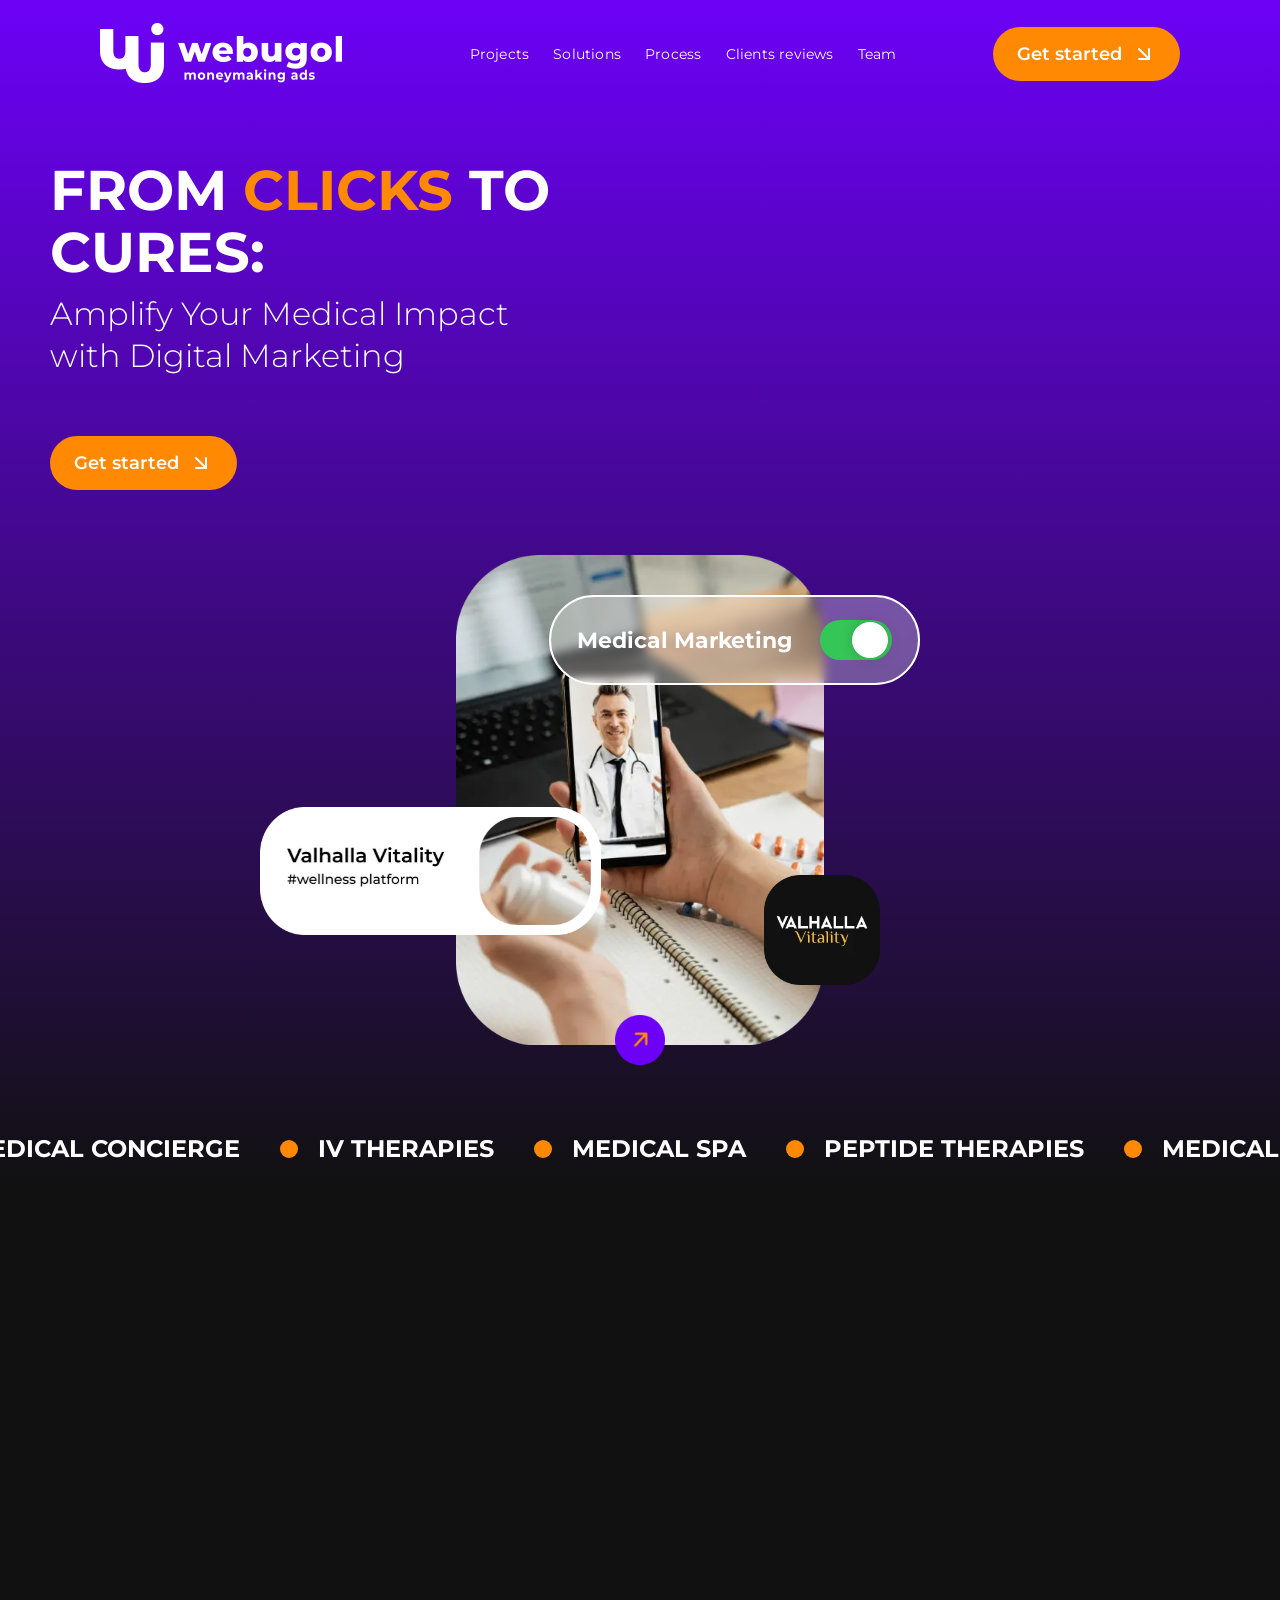
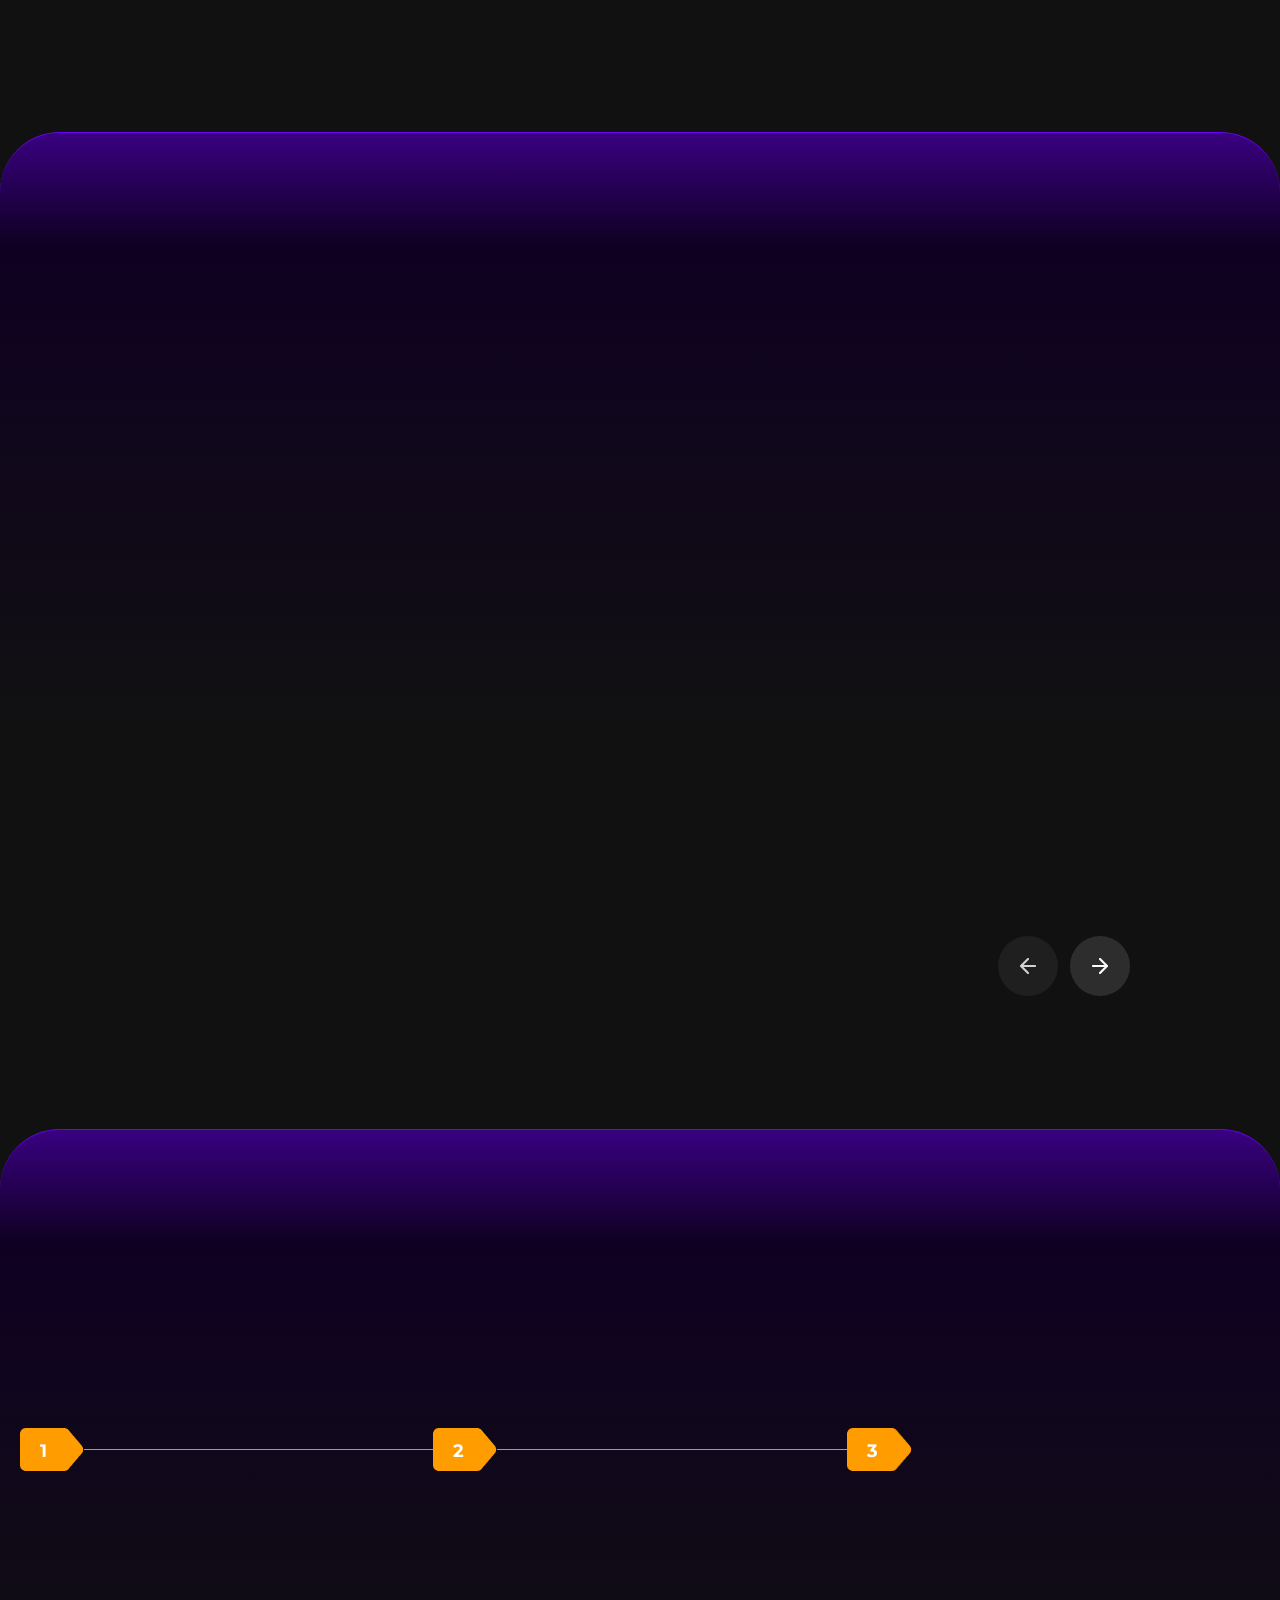
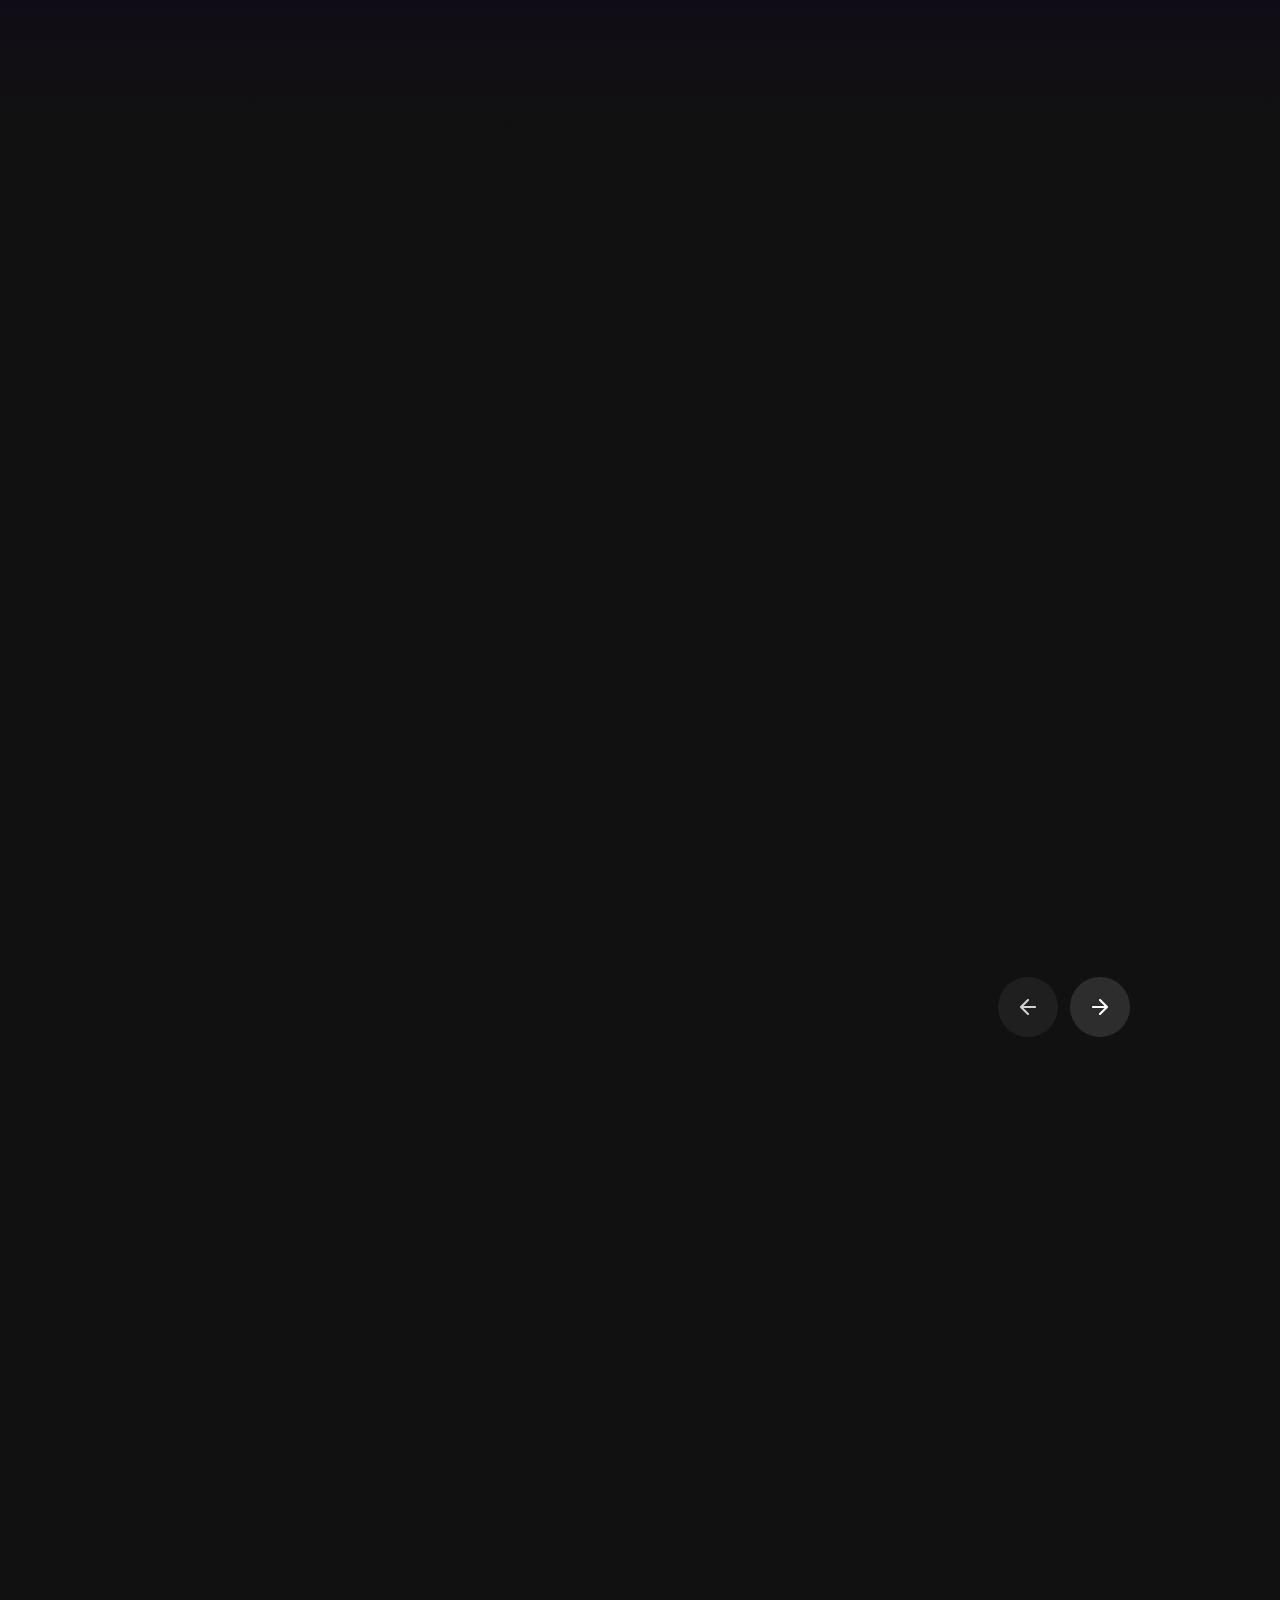
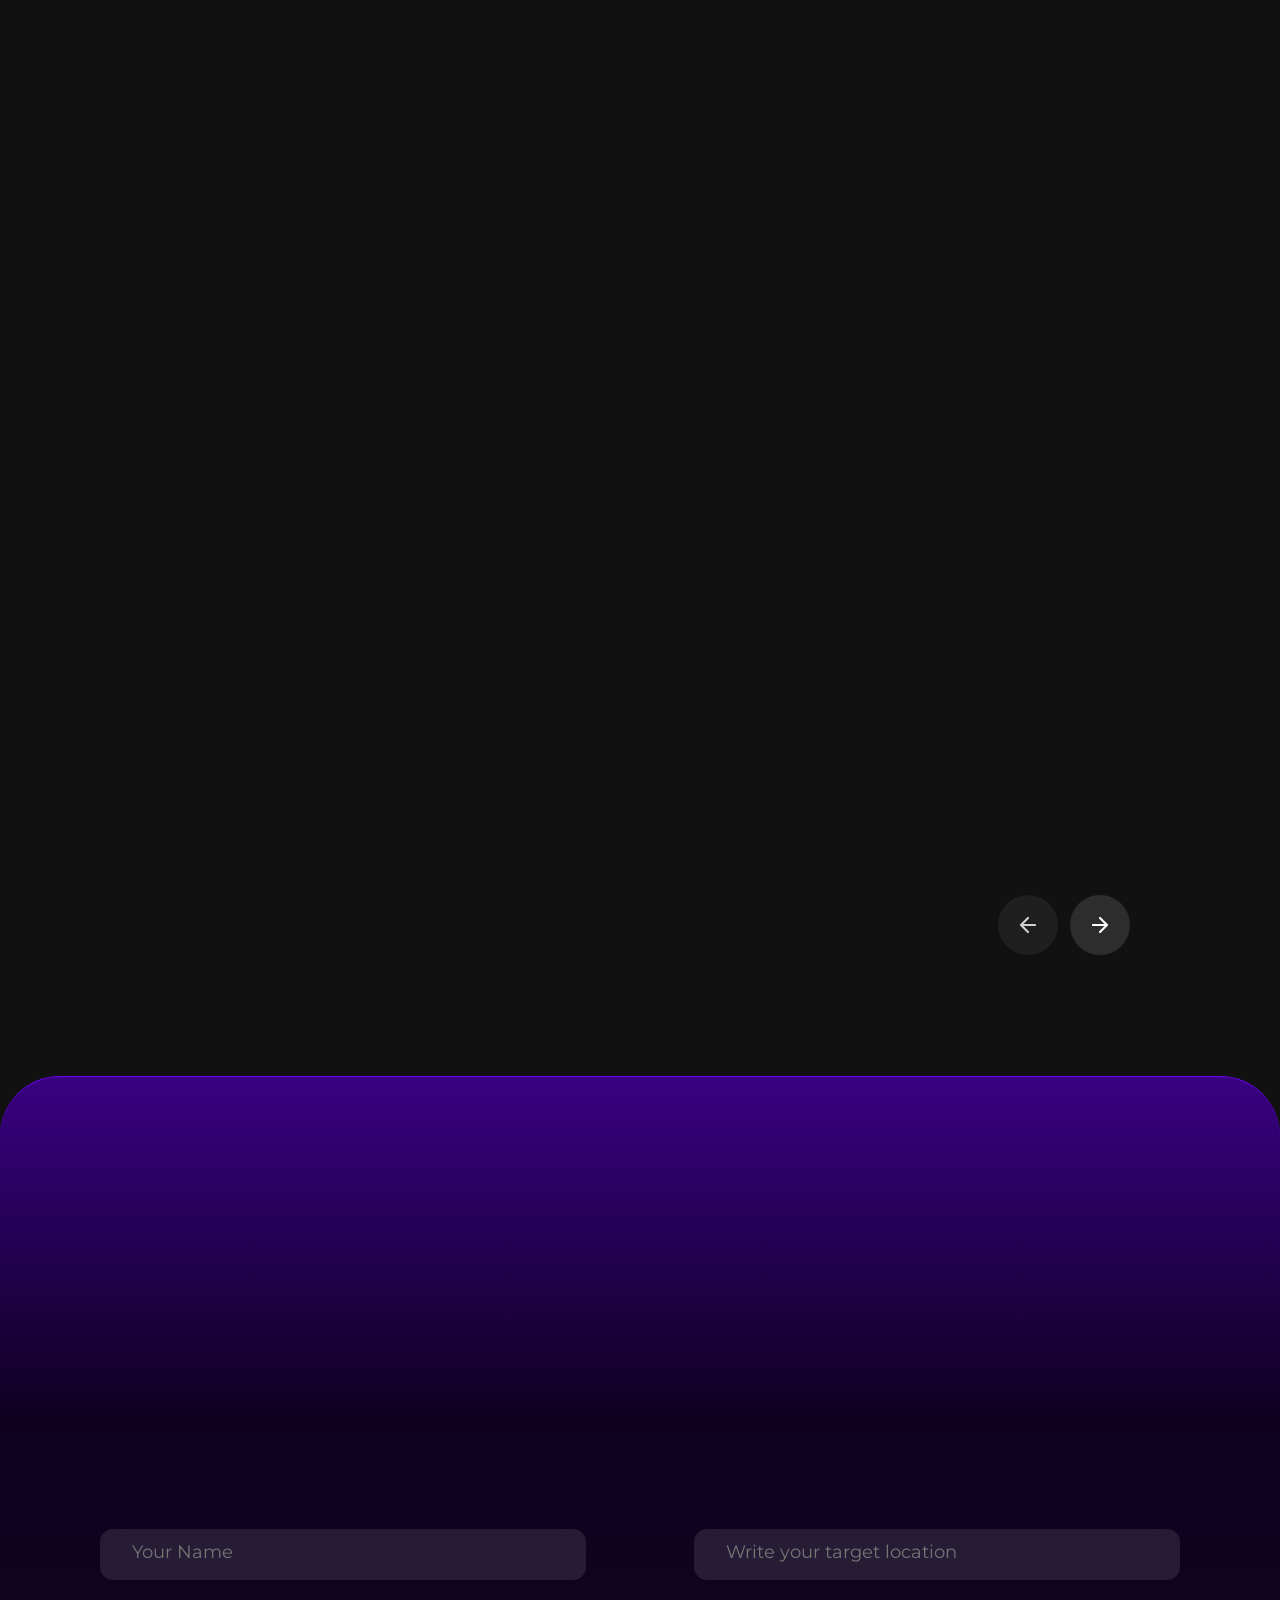
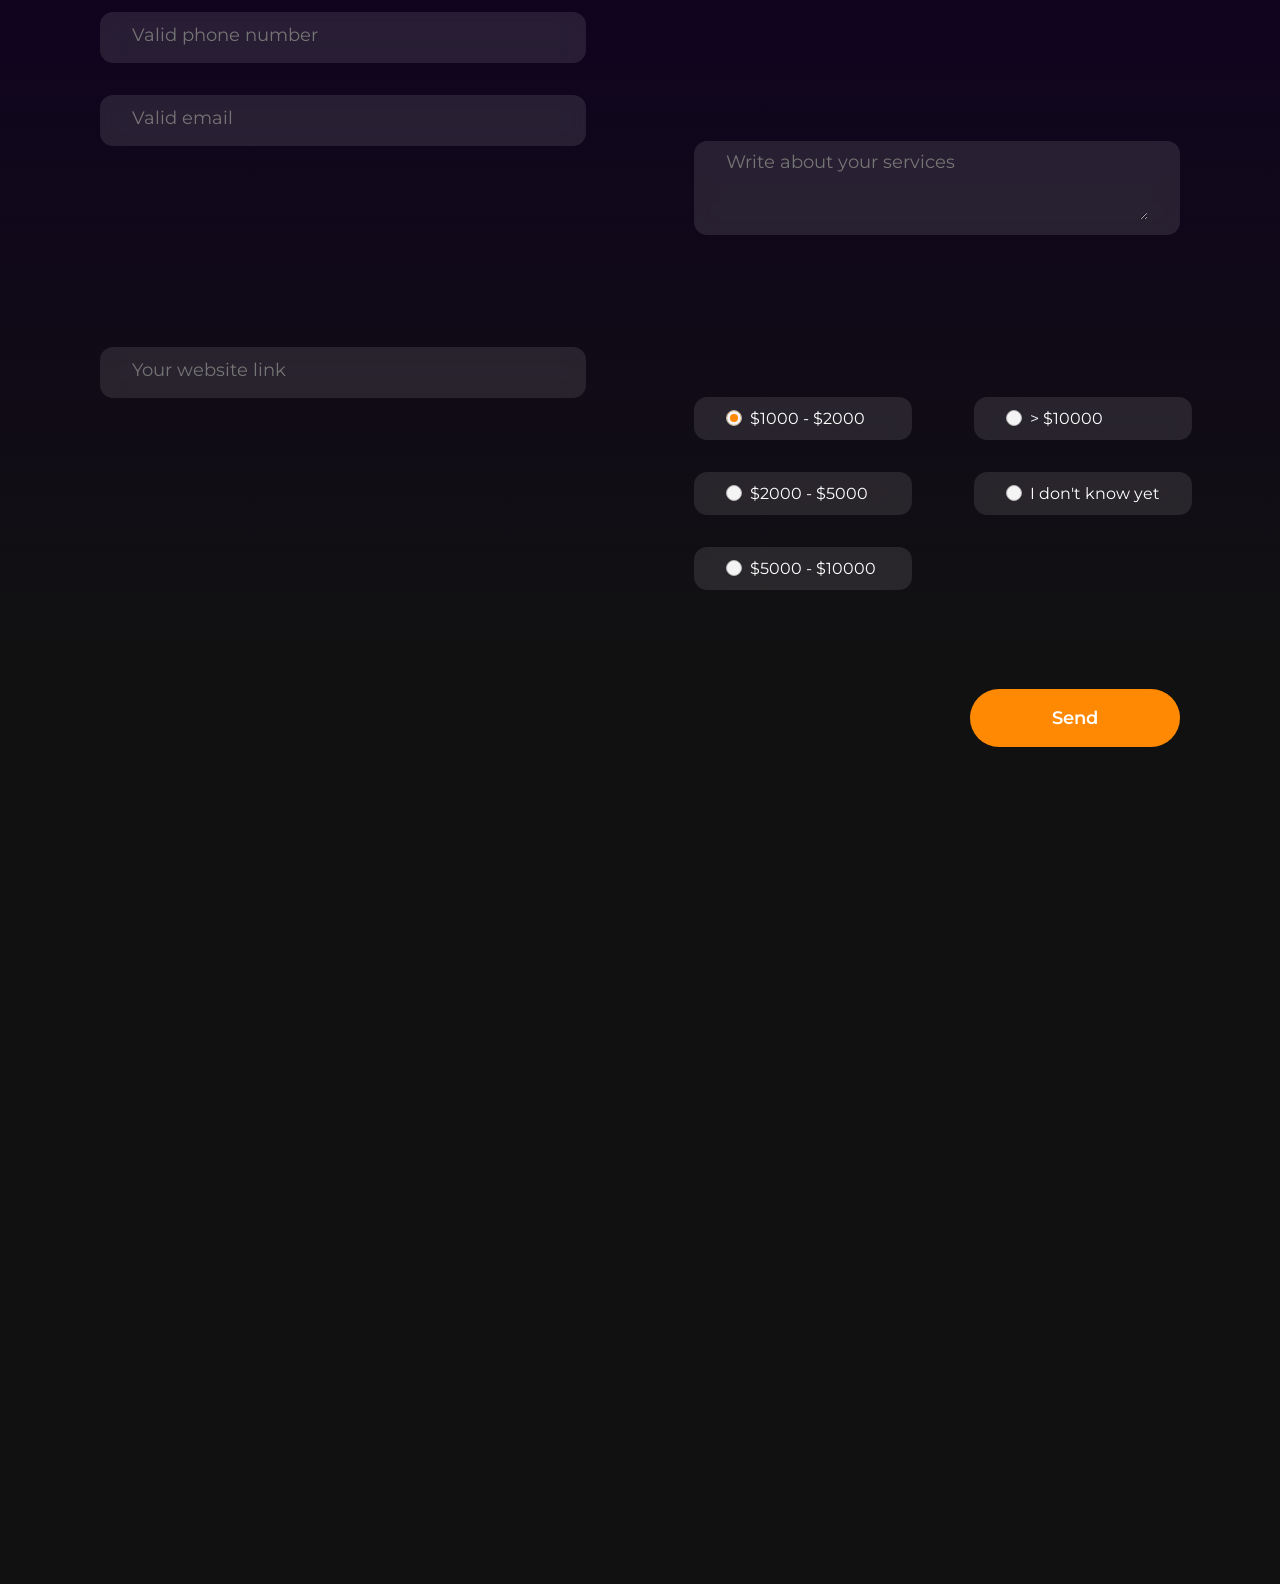
<file: index.html>
<!DOCTYPE html>
<html lang="en">
  <head>
    <meta charset="UTF-8" />
    <!-- Google Tag Manager -->
    <script>
      (function (w, d, s, l, i) {
        w[l] = w[l] || [];
        w[l].push({ 'gtm.start': new Date().getTime(), event: 'gtm.js' });
        var f = d.getElementsByTagName(s)[0],
          j = d.createElement(s),
          dl = l != 'dataLayer' ? '&l=' + l : '';
        j.async = true;
        j.src = 'https://www.googletagmanager.com/gtm.js?id=' + i + dl;
        f.parentNode.insertBefore(j, f);
      })(window, document, 'script', 'dataLayer', 'GTM-MC249XD');
    </script>
    <!-- End Google Tag Manager -->
    <!-- Meta Pixel Code -->
    <script>
      !(function (f, b, e, v, n, t, s) {
        if (f.fbq) return;
        n = f.fbq = function () {
          n.callMethod ? n.callMethod.apply(n, arguments) : n.queue.push(arguments);
        };
        if (!f._fbq) f._fbq = n;
        n.push = n;
        n.loaded = !0;
        n.version = '2.0';
        n.queue = [];
        t = b.createElement(e);
        t.async = !0;
        t.src = v;
        s = b.getElementsByTagName(e)[0];
        s.parentNode.insertBefore(t, s);
      })(window, document, 'script', 'https://connect.facebook.net/en_US/fbevents.js');
      fbq('init', '969975690335674');
      fbq('track', 'PageView');
    </script>
    <noscript
      ><img
        height="1"
        width="1"
        style="display: none"
        src="https://www.facebook.com/tr?id=969975690335674&ev=PageView&noscript=1"
    /></noscript>
    <!-- End Meta Pixel Code -->

    <meta http-equiv="X-UA-Compatible" content="IE=edge" />
    <meta name="viewport" content="width=device-width, initial-scale=1.0" />
    <!--FONTS-->
    <link rel="preconnect" href="https://fonts.googleapis.com" />
    <link rel="preconnect" href="https://fonts.gstatic.com" crossorigin />
    <link
      href="https://fonts.googleapis.com/css2?family=Montserrat:wght@400;500;600;700&display=swap"
      rel="stylesheet"
    />
    <!--FONTS-->
    <!-- Slider-swiper -->
    <link rel="stylesheet" href="https://cdn.jsdelivr.net/npm/swiper@9/swiper-bundle.min.css" />
    <link
      rel="stylesheet"
      href="https://cdn.jsdelivr.net/npm/bootstrap@4.0.0/dist/css/bootstrap.min.css"
      integrity="sha384-Gn5384xqQ1aoWXA+058RXPxPg6fy4IWvTNh0E263XmFcJlSAwiGgFAW/dAiS6JXm"
      crossorigin="anonymous"
    />
    <!-- Slider-swiper -->
    <title>Webugol - Moneymaking</title>
    <link href="https://unpkg.com/aos@2.3.1/dist/aos.css" rel="stylesheet" />
    <link rel="icon" type="image/x-icon" href="img/global/favicon.png" />
    <link rel="stylesheet" href="css/index.css" />
    <link rel="stylesheet" href="css/swipe.css" />
  </head>
  <body>
    <!-- Google Tag Manager (noscript) -->
    <noscript
      ><iframe
        src="https://www.googletagmanager.com/ns.html?id=GTM-MC249XD"
        height="0"
        width="0"
        style="display: none; visibility: hidden"
      ></iframe
    ></noscript>
    <!-- End Google Tag Manager (noscript) -->
    <header class="header">
      <div class="header_wrapper mycontainer">
        <nav class="navbar">
          <a href="index.html" class="logo_wrapper">
            <img src="img/global/logo.png" alt="logo" class="main-logo logo-white" />
            <img
              src="img/global/logo-color.png"
              alt="logo"
              class="main-logo logo-hide logo-color"
            />
          </a>

          <ul class="navbar_menu">
            <li><p class="nav_elem" onclick="scrollToNumbers()">Projects</p></li>
            <li><p class="nav_elem" onclick="scrollToSolutions()">Solutions</p></li>
            <li><p class="nav_elem" onclick="scrollToProcess()">Process</p></li>
            <li><p class="nav_elem" onclick="scrollToReviews()">Clients reviews</p></li>
            <li><p class="nav_elem" onclick="scrollToTeam()">Team</p></li>
          </ul>
          <div class="header_button_pair">
            <a href="#contacts" class="main_button" onclick="scrollToSub()"
              >Get started <img class="arrow_icon" src="img/global/icon_arrow.svg" alt="icon"
            /></a>
          </div>
          <div class="burger">
            <div class="burger_space" id="burger">
              <span class="stick"></span>
              <span class="stick"></span>
              <span class="stick"></span>
            </div>
          </div>
        </nav>
        <div class="popup" id="popup">
          <!-- <img src="img/main/mobbgmenu.png" alt="moblogo" class="mob_menu_bgimage" /> -->
          <div class="popup_textblock" id="popupSlide">
            <ul class="navbar_menu_mobile">
              <li><p class="nav_elem_mobile" onclick="scrollToNumbers()">Projects</p></li>
              <li>
                <p class="nav_elem_mobile" onclick="scrollToSolutions()">Solutions</p>
              </li>
              <li>
                <p class="nav_elem_mobile" onclick="scrollToProcess()">Process</p>
              </li>
              <li>
                <p class="nav_elem_mobile" onclick="scrollToReviews()">Clients reviews</p>
              </li>
              <li>
                <p class="nav_elem_mobile" onclick="scrollToTeam()">Team</p>
              </li>
            </ul>
            <div class="header_button_pair mob_menu_buttons">
              <a
                href="#contacts"
                class="main_button mob_button mob_menu_button"
                onclick="scrollToSub()"
                >Get started <img class="arrow_icon" src="img/global/icon_arrow.svg" alt="icon"
              /></a>
            </div>
          </div>
        </div>
      </div>
    </header>
    <section class="main_picture">
      <div class="main_picture_content_wrapper" id="container">
        <div class="main_picture_text_container">
          <p class="main_picture_title">
            From <span class="main_picture_text_accent">Clicks</span> to Cures:
          </p>
          <p class="main_picture_subtitle">Amplify Your Medical Impact with Digital Marketing</p>
          <a href="#" onclick="scrollToSub()" class="main_button main_main_button"
            >Get started<img
              class="arrow_icon mainarrow"
              src="img/global/icon_arrow.svg"
              alt="icon"
          /></a>
        </div>
        <div class="main_picture_swiper_wrapper">
          <div class="container-for-swiper">
            <div class="swiper mySwipermainpic">
              <div class="swiper-wrapper wrappermainpic">
                <div class="swiper-slide slidemainpic">
                  <img src="img/swipe/1.webp" class="bg_item_img" alt="1" />
                  <img src="img/swipe/1-1.webp" alt="2" class="img_from_left" />
                  <img src="img/swipe/1-2.webp" alt="3" class="img_from_right" />
                  <div class="switcher">
                    <p class="switcher_text">Medical marketing</p>
                    <div class="asdasd_wrapper">
                      <input type="checkbox" id="toggle-btn" class="asdasd fst_input" />
                      <label for="toggle-btn" class="asdasd_label"></label>
                    </div>
                  </div>
                  <img src="img/swipe/arrow.png" class="swipe_arrow" alt="swipe_arrow" />
                </div>
                <div class="swiper-slide slidemainpic">
                  <img src="img/swipe/2.webp" class="bg_item_img" alt="1" />
                  <img src="img/swipe/2-1.webp" alt="2" class="img_from_left" />
                  <img src="img/swipe/2-2.webp" alt="3" class="img_from_right" />
                  <div class="switcher">
                    <p class="switcher_text">Medical marketing</p>
                    <div class="asdasd_wrapper">
                      <input type="checkbox" id="toggle-btn" class="asdasd" />
                      <label for="toggle-btn" class="asdasd_label"></label>
                    </div>
                  </div>
                  <img src="img/swipe/arrow.png" class="swipe_arrow" alt="swipe_arrow" />
                </div>
                <div class="swiper-slide slidemainpic">
                  <img src="img/swipe/3.webp" class="bg_item_img" alt="1" />
                  <img src="img/swipe/3-1.webp" alt="2" class="img_from_left" />
                  <img src="img/swipe/3-2.webp" alt="3" class="img_from_right" />
                  <div class="switcher">
                    <p class="switcher_text">Medical marketing</p>
                    <div class="asdasd_wrapper">
                      <input type="checkbox" id="toggle-btn" class="asdasd" />
                      <label for="toggle-btn" class="asdasd_label"></label>
                    </div>
                  </div>
                  <img src="img/swipe/arrow.png" class="swipe_arrow" alt="swipe_arrow" />
                </div>
                <div class="swiper-slide slidemainpic">
                  <img src="img/swipe/4.webp" class="bg_item_img" alt="1" />
                  <img src="img/swipe/4-1.webp" alt="2" class="img_from_left" />
                  <img src="img/swipe/4-2.webp" alt="3" class="img_from_right" />
                  <div class="switcher">
                    <p class="switcher_text">Medical marketing</p>
                    <div class="asdasd_wrapper">
                      <input type="checkbox" id="toggle-btn" class="asdasd" />
                      <label for="toggle-btn" class="asdasd_label"></label>
                    </div>
                  </div>
                  <img src="img/swipe/arrow.png" class="swipe_arrow" alt="swipe_arrow" />
                </div>
                <div class="swiper-slide slidemainpic">
                  <img src="img/swipe/5.webp" class="bg_item_img" alt="1" />
                  <img src="img/swipe/5-1.webp" alt="2" class="img_from_left" />
                  <img src="img/swipe/5-2.webp" alt="3" class="img_from_right" />
                  <div class="switcher">
                    <p class="switcher_text">Medical marketing</p>
                    <div class="asdasd_wrapper">
                      <input type="checkbox" id="toggle-btn" class="asdasd" />
                      <label for="toggle-btn" class="asdasd_label"></label>
                    </div>
                  </div>
                  <img src="img/swipe/arrow.png" class="swipe_arrow" alt="swipe_arrow" />
                </div>
                <div class="swiper-slide slidemainpic">
                  <img src="img/swipe/6.webp" class="bg_item_img" alt="1" />
                  <img src="img/swipe/6-1.webp" alt="2" class="img_from_left" />
                  <img src="img/swipe/6-2.webp" alt="3" class="img_from_right" />
                  <div class="switcher">
                    <p class="switcher_text">Medical marketing</p>
                    <div class="asdasd_wrapper">
                      <input type="checkbox" id="toggle-btn" class="asdasd" />
                      <label for="toggle-btn" class="asdasd_label"></label>
                    </div>
                  </div>
                  <img src="img/swipe/arrow.png" class="swipe_arrow" alt="swipe_arrow" />
                </div>
                <div class="swiper-slide slidemainpic">
                  <img src="img/swipe/7.webp" class="bg_item_img" alt="1" />
                  <img src="img/swipe/7-1.webp" alt="2" class="img_from_left" />
                  <img src="img/swipe/7-2.webp" alt="3" class="img_from_right" />
                  <div class="switcher">
                    <p class="switcher_text">Medical marketing</p>
                    <div class="asdasd_wrapper">
                      <input type="checkbox" id="toggle-btn" class="asdasd" />
                      <label for="toggle-btn" class="asdasd_label"></label>
                    </div>
                  </div>
                  <img src="img/swipe/arrow.png" class="swipe_arrow" alt="swipe_arrow" />
                </div>
                <div class="swiper-slide slidemainpic">
                  <img src="img/swipe/8.webp" class="bg_item_img" alt="1" />
                  <img src="img/swipe/8-1.webp" alt="2" class="img_from_left" />
                  <img src="img/swipe/8-2.webp" alt="3" class="img_from_right" />
                  <div class="switcher">
                    <p class="switcher_text">Medical marketing</p>
                    <div class="asdasd_wrapper">
                      <input type="checkbox" id="toggle-btn" class="asdasd" />
                      <label for="toggle-btn" class="asdasd_label"></label>
                    </div>
                  </div>
                  <img src="img/swipe/arrow.png" class="swipe_arrow" alt="swipe_arrow" />
                </div>
                <div class="swiper-slide slidemainpic">
                  <img src="img/swipe/9.webp" class="bg_item_img" alt="1" />
                  <img src="img/swipe/9-1.webp" alt="2" class="img_from_left" />
                  <img src="img/swipe/9-2.webp" alt="3" class="img_from_right" />
                  <div class="switcher">
                    <p class="switcher_text">Medical marketing</p>
                    <div class="asdasd_wrapper">
                      <input type="checkbox" id="toggle-btn" class="asdasd" />
                      <label for="toggle-btn" class="asdasd_label"></label>
                    </div>
                  </div>
                  <img src="img/swipe/arrow.png" class="swipe_arrow" alt="swipe_arrow" />
                </div>
              </div>
            </div>
          </div>
        </div>
      </div>

      <div class="running-line righttoleft">
        <div class="running-line_wrapper">
          <p class="running-line_text">
            <span class="running-line_circle"></span>peptide therapies
          </p>

          <p class="running-line_text">
            <span class="running-line_circle"></span>Medical Concierge
          </p>

          <p class="running-line_text"><span class="running-line_circle"></span>IV Therapies</p>

          <p class="running-line_text"><span class="running-line_circle"></span>Medical spa</p>

          <p class="running-line_text"><span class="running-line_circle"></span>trt therapies</p>

          <p class="running-line_text"><span class="running-line_circle"></span>weight loss</p>

          <p class="running-line_text"><span class="running-line_circle"></span>Supplements</p>
          <p class="running-line_text">
            <span class="running-line_circle"></span>peptide therapies
          </p>

          <p class="running-line_text">
            <span class="running-line_circle"></span>Medical Concierge
          </p>

          <p class="running-line_text"><span class="running-line_circle"></span>IV Therapies</p>

          <p class="running-line_text"><span class="running-line_circle"></span>Medical spa</p>
        </div>
        <div class="running-line_wrapper">
          <p class="running-line_text">
            <span class="running-line_circle"></span>peptide therapies
          </p>

          <p class="running-line_text">
            <span class="running-line_circle"></span>Medical Concierge
          </p>

          <p class="running-line_text"><span class="running-line_circle"></span>IV Therapies</p>

          <p class="running-line_text"><span class="running-line_circle"></span>Medical spa</p>

          <p class="running-line_text"><span class="running-line_circle"></span>trt therapies</p>

          <p class="running-line_text"><span class="running-line_circle"></span>weight loss</p>

          <p class="running-line_text"><span class="running-line_circle"></span>Supplements</p>
          <p class="running-line_text">
            <span class="running-line_circle"></span>peptide therapies
          </p>

          <p class="running-line_text">
            <span class="running-line_circle"></span>Medical Concierge
          </p>

          <p class="running-line_text"><span class="running-line_circle"></span>IV Therapies</p>
        </div>
      </div>
    </section>
    <section class="numbers" id="numbers">
      <div class="number_wrapper">
        <p class="numbers_text pc_text" data-aos="fade-up" data-aos-duration="2000">
          2023 Overview: Revolutionizing Healthcare Across the US
        </p>
        <p class="numbers_text mob_text" data-aos="fade-up" data-aos-duration="1000">
          2023 Overview: Revolutionizing Healthcare Across the US
        </p>
        <div class="numbers_items_wrapper">
          <div class="numbers_items_line_wrapper" data-aos="fade-up" data-aos-duration="1000">
            <span class="numbers_deco_line"></span>
            <div class="numbers_item">
              <div class="numbers_item_number">$25MM</div>
              <p class="numbers_item_subtext">generated revenue</p>
            </div>
          </div>
          <div class="numbers_items_line_wrapper" data-aos="fade-up" data-aos-duration="1500">
            <span class="numbers_deco_line"></span>
            <div class="numbers_item">
              <div class="numbers_item_number">20,000+</div>
              <p class="numbers_item_subtext">leads acquired</p>
            </div>
          </div>
          <div class="numbers_items_line_wrapper" data-aos="fade-up" data-aos-duration="2000">
            <span class="numbers_deco_line"></span>
            <div class="numbers_item">
              <div class="numbers_item_number">40%+</div>
              <p class="numbers_item_subtext">growth is sales</p>
            </div>
          </div>
        </div>

        <script
          type="text/javascript"
          src="https://form.jotform.com/jsform/240451500550341"
        ></script>
      </div>
    </section>
    <section class="solutions" id="solutions">
      <div class="background_wrapper"></div>
      <div class="section_title_wrapper" data-aos="zoom-in">
        <h2 class="section_ti">SOLUTIONS</h2>
      </div>
      <div class="section_subtitle_wrapper" data-aos="zoom-in">
        <p class="section_subtitle">Maximize your ROI</p>
      </div>
      <div class="swiper mySwiper" data-aos="fade-up" data-aos-duration="1000">
        <div class="swiper-wrapper">
          <div class="swiper-slide first_slide">
            <div class="slide_content_wrapper">
              <img src="img/solutions/google.svg" alt="google" class="solutions_slider_icon" />
              <div class="solutions_slider_text_wrapper">
                <p class="solutions_slider_title">Google Ads</p>
                <p class="solutions_slider_text">
                  Be first, be visible! When your customers are looking for your products or
                  services, do not be hard to find. Be visible with Google Ads!
                </p>
              </div>
            </div>
          </div>
          <div class="swiper-slide">
            <div class="slide_content_wrapper">
              <img src="img/solutions/facebook.svg" alt="fb" class="solutions_slider_icon" />
              <div class="solutions_slider_text_wrapper">
                <p class="solutions_slider_title">Facebook Ads</p>
                <p class="solutions_slider_text">
                  Boost your Brand! Facebook is an ideal tool for leadgeneration but it’s also the
                  most effective way to increase your brand awareness worldwide!
                </p>
              </div>
            </div>
          </div>
          <div class="swiper-slide">
            <div class="slide_content_wrapper">
              <img src="img/solutions/website-seo.svg" alt="seo" class="solutions_slider_icon" />
              <div class="solutions_slider_text_wrapper">
                <p class="solutions_slider_title">Website SEO</p>
                <p class="solutions_slider_text">
                  Maximize profits with the top marketing tool! SEO boosts your website's traffic
                  via Google, enhancing visibility and driving conversions.
                </p>
              </div>
            </div>
          </div>
          <div class="swiper-slide">
            <div class="slide_content_wrapper">
              <img src="img/solutions/local-seo.png" alt="seo" class="solutions_slider_icon" />
              <div class="solutions_slider_text_wrapper">
                <p class="solutions_slider_title">Local SEO</p>
                <p class="solutions_slider_text">
                  It's vital for SMEs as it boosts your business's visibility on Google Maps, thus
                  promoting local customer interaction and brand awareness.
                </p>
              </div>
            </div>
          </div>
          <div class="swiper-slide">
            <div class="slide_content_wrapper">
              <img src="img/solutions/email.svg" alt="mail" class="solutions_slider_icon" />
              <div class="solutions_slider_text_wrapper">
                <p class="solutions_slider_title">Email marketing</p>
                <p class="solutions_slider_text">
                  The highest ROI digital marketing tool! Increase your sales and brand awareness
                  with eCommerce emailing funnels.
                </p>
              </div>
            </div>
          </div>
          <!-- <div class="swiper-slide last_slide">Slide 9</div> -->
        </div>
      </div>
      <div class="buttons_wrapper">
        <div class="swiper-button-prev solutions-button-prev disabled_swiper_button">
          <img src="img/sliders_buttons/right_white.png" alt="arrow" />
        </div>
        <div class="swiper-button-next solutions-button-next">
          <img src="img/sliders_buttons/right_white.png" alt="arrow" />
        </div>
      </div>
    </section>
    <section class="process" id="process">
      <div class="background_wrapper1"></div>
      <div class="section_title_wrapper process_title_wrapper" data-aos="zoom-in">
        <h2 class="section_ti">PROCESS</h2>
      </div>
      <div class="section_subtitle_wrapper" data-aos="zoom-in">
        <p class="section_subtitle">Analyze twice before you start once</p>
      </div>
      <div class="process_wrapper">
        <div class="process_123_line">
          <div class="process_line_elem_wrapper">
            <img src="img/process/1.png" alt="first" class="process_icon" />
            <span class="process_line"></span>
            <span class="process_number_in_box">1</span>
          </div>
          <div class="process_line_elem_wrapper">
            <img src="img/process/1.png" alt="second" class="process_icon" />
            <span class="process_line"></span>
            <span class="process_number_in_box">2</span>
          </div>
          <div class="process_line_elem_wrapper">
            <img src="img/process/1.png" alt="third" class="process_icon" />
            <span class="process_number_in_box">3</span>
          </div>
        </div>
        <div class="process_items_wrapper">
          <div class="wr">
            <div class="process_items_item" data-aos="fade-right" data-aos-delay="500">
              <p class="solutions_slider_title process_title">Conducting market analysis</p>
              <p class="solutions_slider_text">
                To find out the profitability of each channel before starting any advertising
              </p>
            </div>
          </div>
          <div class="wr">
            <div class="process_items_item" data-aos="fade-right" data-aos-delay="1000">
              <p class="solutions_slider_title process_title">Building profitable strategy</p>
              <p class="solutions_slider_text">
                Building the advertising flows based on the best-performing channels
              </p>
            </div>
          </div>
          <div class="wr">
            <div class="process_items_item" data-aos="fade-right" data-aos-delay="1500">
              <p class="solutions_slider_title process_title">Launching, testing, optimizing</p>
              <p class="solutions_slider_text">
                Launching and optimizing your ads to achieve exceptional results
              </p>
            </div>
          </div>
        </div>
        <div class="process_mob_items">
          <div class="process_mob_items_item" data-aos="fade-up" data-aos-duration="800">
            <div class="process_mob_items_item_arrow">
              <img src="img/process/1.png" alt="arrow" class="process_mob_arrow" />
              <span class="process_mob_number_in_box">1</span>
            </div>
            <div class="process_mob_items_item_arrow_text">
              <p class="process_mob_items_text_title">Conducting market analysis</p>
              <p class="process_mob_items_text_text">
                To find out the profitability of each channel before starting any advertising
              </p>
            </div>
          </div>
          <span class="process_line"></span>
          <div class="process_mob_items_item" data-aos="fade-up" data-aos-duration="800">
            <div class="process_mob_items_item_arrow">
              <img src="img/process/1.png" alt="arrow" class="process_mob_arrow" />
              <span class="process_mob_number_in_box">2</span>
            </div>
            <div class="process_mob_items_item_arrow_text">
              <p class="process_mob_items_text_title">Building profitable strategy</p>
              <p class="process_mob_items_text_text">
                Building the advertising flows based on the best-performing channels
              </p>
            </div>
          </div>
          <span class="process_line"></span>
          <div class="process_mob_items_item" data-aos="fade-up" data-aos-duration="800">
            <div class="process_mob_items_item_arrow">
              <img src="img/process/1.png" alt="arrow" class="process_mob_arrow" />
              <span class="process_mob_number_in_box">3</span>
            </div>
            <div class="process_mob_items_item_arrow_text">
              <p class="process_mob_items_text_title">Launching, testing, optimizing</p>
              <p class="process_mob_items_text_text">
                Launching and optimizing your ads to achieve exceptional results
              </p>
            </div>
          </div>
          <span class="process_line"></span>
        </div>
      </div>
    </section>
    <section class="reviews" id="reviews">
      <div class="section_title_wrapper reviews_title_wrapper" data-aos="zoom-in">
        <h2 class="section_ti">Clients reviews</h2>
      </div>
      <div class="section_subtitle_wrapper" data-aos="zoom-in">
        <p class="section_subtitle">What clients say about us</p>
      </div>
      <div class="swiper mySwiper1" data-aos="fade-up" data-aos-duration="1000">
        <div class="swiper-wrapper reviews_swiper_wrapper">
          <div class="swiper-slide reviews_swiper_slide first_slide">
            <div class="reviews_image_wrapper">
              <img
                src="img/reviews/Ingrid.webp"
                alt="first review"
                class="reviews_video_image"
                data-toggle="modal"
                data-target="#exampleModal"
                onclick="loadvideo1()"
              />
              <div class="playbutton_wrapper">
                <img
                  src="img/reviews/play.png"
                  alt="play button"
                  class="play_button"
                  data-toggle="modal"
                  data-target="#exampleModal"
                  onclick="loadvideo1()"
                />
              </div>
            </div>
            <div class="reviews_content_wrapper">
              <p class="reviews_content_title">
                “I could never believe a company from Ukraine is building such things!”
              </p>
              <p class="reviews_content_name">Ingrid Dodd</p>
              <p class="reviews_content_position">Chief Marketing Officer at Optyx New York</p>
            </div>
          </div>

          <div class="swiper-slide reviews_swiper_slide first_slide">
            <div
              class="reviews_image_wrapper"
              data-toggle="modal"
              data-target="#exampleModal2"
              onclick="loadvideo2()"
            >
              <img src="img/reviews/patrick.webp" alt="second review" class="reviews_video_image" />
              <div class="playbutton_wrapper">
                <img src="img/reviews/play.png" alt="play button" class="play_button" />
              </div>
            </div>
            <div class="reviews_content_wrapper">
              <p class="reviews_content_title">
                “We are happy to have a very comfortable working relationship!”
              </p>
              <p class="reviews_content_name">Patrick Harrison</p>
              <p class="reviews_content_position">Chief Executive Officer at CoreChair</p>
            </div>
          </div>

          <div class="swiper-slide reviews_swiper_slide first_slide">
            <div
              class="reviews_image_wrapper"
              data-toggle="modal"
              data-target="#exampleModa4"
              onclick="loadvideo4()"
            >
              <img src="img/reviews/Tim.webp" alt="fourth review" class="reviews_video_image" />
              <div class="playbutton_wrapper">
                <img src="img/reviews/play.png" alt="play button" class="play_button" />
              </div>
            </div>
            <div class="reviews_content_wrapper">
              <p class="reviews_content_title">
                “I feel like Webugol is going extra mile every day to grow my business!”
              </p>
              <p class="reviews_content_name">Tim Waring</p>
              <p class="reviews_content_position">Chief Executive Officer at Eves & Gray London</p>
            </div>
          </div>
          <div class="swiper-slide reviews_swiper_slide first_slide">
            <div
              class="reviews_image_wrapper"
              data-toggle="modal"
              data-target="#exampleModal3"
              onclick="loadvideo3()"
            >
              <img src="img/reviews/Bohdana.webp" alt="third review" class="reviews_video_image" />
              <div class="playbutton_wrapper">
                <img src="img/reviews/play.png" alt="play button" class="play_button" />
              </div>
            </div>
            <div class="reviews_content_wrapper">
              <p class="reviews_content_title">
                “Webugol is a reliable partner that transformed our business!”
              </p>
              <p class="reviews_content_name">Bohdana Kaflyuk</p>
              <p class="reviews_content_position">Owner at Explore Agency</p>
            </div>
          </div>
        </div>
      </div>
      <div class="buttons_wrapper">
        <div class="swiper-button-prev reviews_button-prev">
          <img src="img/sliders_buttons/right_white.png" alt="arrow" />
        </div>
        <div class="swiper-button-next reviews_button-next">
          <img src="img/sliders_buttons/right_white.png" alt="arrow" />
        </div>
      </div>
      <div
        class="modal fade"
        id="exampleModal"
        tabindex="-1"
        role="dialog"
        aria-labelledby="exampleModalLabel"
        aria-hidden="true"
      >
        <div class="modal-dialog" role="document">
          <div class="modal-content" id="yt-player">
            <iframe class="modal_video" id="fst_video" src=""> </iframe>
          </div>
        </div>
      </div>
      <div
        class="modal fade"
        id="exampleModal2"
        tabindex="-1"
        role="dialog"
        aria-labelledby="exampleModalLabel"
        aria-hidden="true"
      >
        <div class="modal-dialog" role="document">
          <div class="modal-content" id="yt-player">
            <iframe class="modal_video" src="" id="snd_video"> </iframe>
          </div>
        </div>
      </div>
      <div
        class="modal fade"
        id="exampleModal3"
        tabindex="-1"
        role="dialog"
        aria-labelledby="exampleModalLabel"
        aria-hidden="true"
      >
        <div class="modal-dialog" role="document">
          <div class="modal-content" id="yt-player">
            <iframe class="modal_video" src="" id="trd_video"> </iframe>
          </div>
        </div>
      </div>
      <div
        class="modal fade"
        id="exampleModa4"
        tabindex="-1"
        role="dialog"
        aria-labelledby="exampleModalLabel"
        aria-hidden="true"
      >
        <div class="modal-dialog" role="document">
          <div class="modal-content" id="yt-player">
            <iframe class="modal_video" src="" id="fth_video"> </iframe>
          </div>
        </div>
      </div>
    </section>
    <div class="wrap_line">
      <div class="running-line imgrighttoleft pad-fix" data-aos="zoom-in" data-aos-duration="2000">
        <div class="running-line_wrapper img_running_line">
          <img
            src="img/clients/corechair.webp"
            alt="corechair"
            class="running_line_img main_corechair"
          />
          <img
            src="img/clients/lhk.webp"
            alt="lady health Klinik"
            class="running_line_img lhk"
          /><img
            src="img/clients/servotech.webp"
            alt="servotech"
            class="running_line_img servotech"
          />
          <img src="img/clients/optyx.webp" alt="optyx" class="running_line_img optyx" /><img
            src="img/clients/valhalla.webp"
            alt="valhalla"
            class="running_line_img valhalla"
          />
          <img src="img/clients/revamp.webp" alt="corechair" class="running_line_img corechair" />
          <img src="img/clients/valhala.webp" alt="corechair" class="running_line_img corechair" />
          <img src="img/clients/fitfest.webp" alt="corechair" class="running_line_img corechair" />
          <img src="img/clients/canadian.webp" alt="corechair" class="running_line_img corechair" />
          <img src="img/clients/KK.webp" alt="corechair" class="running_line_img corechair" />
          <img src="img/clients/uniol.webp" alt="corechair" class="running_line_img corechair" />
        </div>
        <div class="running-line_wrapper img_running_line">
          <img
            src="img/clients/corechair.webp"
            alt="corechair"
            class="running_line_img main_corechair"
          />
          <img
            src="img/clients/lhk.webp"
            alt="lady health Klinik"
            class="running_line_img lhk"
          /><img
            src="img/clients/servotech.webp"
            alt="servotech"
            class="running_line_img servotech"
          />
          <img src="img/clients/optyx.webp" alt="optyx" class="running_line_img optyx" /><img
            src="img/clients/valhalla.webp"
            alt="valhalla"
            class="running_line_img valhalla"
          />
          <img src="img/clients/revamp.webp" alt="corechair" class="running_line_img corechair" />
          <img src="img/clients/valhala.webp" alt="corechair" class="running_line_img corechair" />
          <img src="img/clients/fitfest.webp" alt="corechair" class="running_line_img corechair" />
          <img src="img/clients/canadian.webp" alt="corechair" class="running_line_img corechair" />
          <img src="img/clients/KK.webp" alt="corechair" class="running_line_img corechair" />
          <img src="img/clients/uniol.webp" alt="corechair" class="running_line_img corechair" />
          <img src="img/clients/bildex.webp" alt="corechair" class="running_line_img corechair" />
          <img src="img/clients/stairs.webp" alt="corechair" class="running_line_img corechair" />
          <img src="img/clients/drobot.webp" alt="corechair" class="running_line_img corechair" />
          <img
            src="img/clients/servicedeck.webp"
            alt="corechair"
            class="running_line_img corechair"
          />
          <img src="img/clients/lily.webp" alt="corechair" class="running_line_img corechair" />
          <img
            src="img/clients/mainstream.webp"
            alt="corechair"
            class="running_line_img corechair"
          />
          <img src="img/clients/mcs.webp" alt="corechair" class="running_line_img corechair" />
          <img src="img/clients/DS.webp" alt="corechair" class="running_line_img corechair" />
          <img src="img/clients/quyality.webp" alt="corechair" class="running_line_img corechair" />
          <img src="img/clients/bryer.webp" alt="corechair" class="running_line_img corechair" />
          <img src="img/clients/car.webp" alt="corechair" class="running_line_img corechair" />
        </div>
        <div class="running-line_wrapper img_running_line">
          <img src="img/clients/bildex.webp" alt="corechair" class="running_line_img corechair" />
          <img src="img/clients/stairs.webp" alt="corechair" class="running_line_img corechair" />
          <img src="img/clients/drobot.webp" alt="corechair" class="running_line_img corechair" />
          <img
            src="img/clients/servicedeck.webp"
            alt="corechair"
            class="running_line_img corechair"
          />
          <img src="img/clients/lily.webp" alt="corechair" class="running_line_img corechair" />
          <img
            src="img/clients/mainstream.webp"
            alt="corechair"
            class="running_line_img corechair"
          />
          <img src="img/clients/mcs.webp" alt="corechair" class="running_line_img corechair" />
          <img src="img/clients/DS.webp" alt="corechair" class="running_line_img corechair" />
          <img src="img/clients/quyality.webp" alt="corechair" class="running_line_img corechair" />
          <img src="img/clients/bryer.webp" alt="corechair" class="running_line_img corechair" />
          <img src="img/clients/car.webp" alt="corechair" class="running_line_img corechair" />
        </div>
      </div>
    </div>
    <section class="ready">
      <div class="ready_wrapper">
        <div class="ready_content_wrapper" data-aos="zoom-in" data-aos-duration="1000">
          <p class="ready_title">Ready to get started?</p>
          <p class="ready_subtitle">
            Contact our team to start your<span class="dont_show_mob"> digital</span> marketing
            journey and transform your business!
          </p>
          <a
            href="#contacts"
            onclick="scrollToSub()"
            id="team"
            class="main_button mob_button ready_button"
            >Get started<img class="arrow_icon" src="img/global/icon_arrow.svg" alt="icon"
          /></a>
        </div>
      </div>
    </section>

    <section class="team">
      <div
        class="section_title_wrapper team_title_wrapper reviews_title_wrapper"
        data-aos="zoom-in"
      >
        <h2 class="section_ti">TEAM</h2>
      </div>
      <div class="section_subtitle_wrapper" data-aos="zoom-in">
        <p class="section_subtitle team_subtitle">Marketing team to achieve your goals</p>
      </div>
      <div class="swiper mySwiper3" data-aos="fade-up" data-aos-duration="1000">
        <div class="swiper-wrapper team_swiper_wrapper">
          <div class="swiper-slide reviews_swiper_slide team_swiper_slide first_slide">
            <div class="reviews_image_wrapper">
              <img src="img/team/ugolkov.webp" alt="ugolkov" class="reviews_video_image" />
            </div>
            <div class="team_content_wrapper reviews_content_wrapper">
              <p class="team_content_title">Eugene Ugolkov</p>
              <p class="team_content_subtitle">Commercial Director and Co-founder</p>
            </div>
          </div>
          <div class="swiper-slide reviews_swiper_slide team_swiper_slide first_slide">
            <div class="reviews_image_wrapper">
              <img src="img/team/hlushko.webp" alt="hlushko" class="reviews_video_image" />
            </div>
            <div class="team_content_wrapper reviews_content_wrapper">
              <p class="team_content_title">Oksana Hlushko</p>
              <p class="team_content_subtitle">Digital Marketing Expert</p>
            </div>
          </div>
          <div class="swiper-slide reviews_swiper_slide team_swiper_slide first_slide">
            <div class="reviews_image_wrapper">
              <img src="img/team/oprysko.webp" alt="oprysko" class="reviews_video_image" />
            </div>
            <div class="team_content_wrapper reviews_content_wrapper">
              <p class="team_content_title">Andrii Oprysko</p>
              <p class="team_content_subtitle">Social media specialist</p>
            </div>
          </div>
          <div class="swiper-slide reviews_swiper_slide team_swiper_slide first_slide">
            <div class="reviews_image_wrapper">
              <img src="img/team/pushkova.webp" alt="pushkova" class="reviews_video_image" />
            </div>
            <div class="team_content_wrapper reviews_content_wrapper">
              <p class="team_content_title">Veronika Pushkova</p>
              <p class="team_content_subtitle">Google Ads specialist</p>
            </div>
          </div>
          <div class="swiper-slide reviews_swiper_slide team_swiper_slide first_slide">
            <div class="reviews_image_wrapper">
              <img src="img/team/olenamyts.webp" alt="myts" class="reviews_video_image" />
            </div>
            <div class="team_content_wrapper reviews_content_wrapper">
              <p class="team_content_title">Olena Myts</p>
              <p class="team_content_subtitle">Head of SEO</p>
            </div>
          </div>
          <div class="swiper-slide reviews_swiper_slide team_swiper_slide first_slide">
            <div class="reviews_image_wrapper">
              <img src="img/team/hevakovska.webp" alt="hevakovska" class="reviews_video_image" />
            </div>
            <div class="team_content_wrapper reviews_content_wrapper">
              <p class="team_content_title">Oksana Hevakovska</p>
              <p class="team_content_subtitle">Account Strategist</p>
            </div>
          </div>
          <div class="swiper-slide reviews_swiper_slide team_swiper_slide first_slide">
            <div class="reviews_image_wrapper">
              <img src="img/team/olenaartiukh.webp" alt="Artiukh" class="reviews_video_image" />
            </div>
            <div class="team_content_wrapper reviews_content_wrapper">
              <p class="team_content_title">Olena Artiukh</p>
              <p class="team_content_subtitle">SEO Specialist/Linkbuilder</p>
            </div>
          </div>

          <!-- <div class="swiper-slide last_slide">Slide 9</div> -->
        </div>
      </div>
      <div class="buttons_wrapper">
        <div class="swiper-button-prev team_button-prev">
          <img src="img/sliders_buttons/right_white.png" alt="arrow" />
        </div>
        <div class="swiper-button-next team_button-next">
          <img src="img/sliders_buttons/right_white.png" alt="arrow" />
        </div>
      </div>
    </section>
    <section class="sub" id="sub">
      <div
        class="section_title_wrapper team_title_wrapper reviews_title_wrapper"
        data-aos="zoom-in"
      >
        <h2 class="section_ti">FORM</h2>
      </div>
      <div class="section_subtitle_wrapper" data-aos="zoom-in">
        <p class="section_subtitle">Fill out the form once and receive market analysis</p>
      </div>
      <div class="sub_wrapper">
        <form class="sub_form_form forma" id="javascript_form">
          <div class="mainform_inputs_wrapper">
            <div class="input-container hiden" data-aos="fade-up" data-aos-duration="800">
              <input type="text" name="Subject" value="New Customer from website Medics" />
            </div>

            <div class="input-container hiden" data-aos="fade-up" data-aos-duration="800">
              <input required type="text" name="text" value="New customer from website Medics" />
            </div>
            <div class="form_left_side_wrapper">
              <div class="question_wrapper">
                <p class="form_question" data-aos="zoom-in">
                  Please share your contact information
                </p>
                <p class="form_subquestion" data-aos="zoom-in">
                  We will use it to send you the market analysis
                </p>
                <div class="form_pair_wrapper">
                  <div class="input-container">
                    <input required type="text" name="extra_name" placeholder="Your Name" />
                  </div>

                  <div class="input-container">
                    <input
                      required
                      type="tel"
                      name="extra_phone_number"
                      placeholder="Valid phone number"
                      class="phone_numba"
                    />
                  </div>
                  <div class="input-container">
                    <input required type="email" name="extra_email" placeholder="Valid email" />
                  </div>
                </div>
              </div>
              <!-- <div class="question_wrapper">
                <p class="form_question" data-aos="zoom-in">
                  Phone Number,<br />
                  Email
                </p>
                <p class="form_subquestion" data-aos="zoom-in">
                  Phone number and email help to better communicate with you!
                </p>
                <div class="form_pair_wrapper"></div>
              </div> -->

              <div class="question_wrapper">
                <p class="form_question" data-aos="zoom-in">What's your website link?</p>
                <p class="form_subquestion" data-aos="zoom-in">
                  We will evaluate how well your website attracts and retains customers
                </p>
                <div class="form_pair_wrapper">
                  <div class="input-container">
                    <input required type="text" name="extra_link" placeholder="Your website link" />
                  </div>
                </div>
              </div>
            </div>
            <div class="form_right_side_wrapper">
              <div class="question_wrapper">
                <p class="form_question" data-aos="zoom-in">
                  What is the target location of your potential?
                </p>
                <p class="form_subquestion" data-aos="zoom-in">
                  We will collect data for your specific area
                </p>
                <div class="form_pair_wrapper">
                  <div class="input-container">
                    <input
                      required
                      type="text"
                      name="extra_target"
                      placeholder="Write your target location"
                    />
                  </div>
                </div>
              </div>
              <div class="question_wrapper">
                <p class="form_question" data-aos="zoom-in">
                  Please tell us about the services you would like to promote
                </p>
                <p class="form_subquestion" data-aos="zoom-in">
                  We will prepare audiences and keyword lists for your target services
                </p>
                <div class="form_pair_wrapper">
                  <div class="input-container">
                    <textarea
                      required
                      name="extra_about"
                      placeholder="Write about your services"
                    ></textarea>
                  </div>
                </div>
              </div>
              <div class="question_wrapper">
                <p class="form_question" data-aos="zoom-in">
                  What is the target budget you would like to allocate?
                </p>
                <p class="form_subquestion" data-aos="zoom-in">
                  We will evaluate how well your website attracts and retains customers
                </p>
                <div class="form_pair_wrapper">
                  <div class="form_selector_wrapper">
                    <div class="wrap_three_radio">
                      <div class="radio">
                        <input
                          class="radio_but"
                          type="radio"
                          id="fst"
                          name="invest"
                          value="$1000 - $2000"
                          checked
                        />
                        <label for="fst" class="radio-label">$1000 - $2000</label>
                      </div>
                      <div class="radio">
                        <input
                          class="radio_but"
                          type="radio"
                          id="scd"
                          name="invest"
                          value="$2000 - $5000"
                        />
                        <label for="scd" class="radio-label">$2000 - $5000</label>
                      </div>
                      <div class="radio">
                        <input
                          class="radio_but"
                          type="radio"
                          id="trd"
                          name="invest"
                          value="$5000 - $10000"
                        />
                        <label for="trd" class="radio-label">$5000 - $10000</label>
                      </div>
                    </div>
                    <div class="wrap_two_radio">
                      <div class="radio">
                        <input
                          class="radio_but"
                          type="radio"
                          id="fth"
                          name="invest"
                          value="> $10000"
                        />
                        <label for="fth" class="radio-label">> $10000</label>
                      </div>
                      <div class="radio">
                        <input
                          class="radio_but"
                          type="radio"
                          id="more"
                          name="invest"
                          value="I don't know yet"
                        />
                        <label for="more" class="radio-label">I don't know yet</label>
                      </div>
                    </div>
                    <div></div>
                  </div>
                </div>
              </div>
            </div>
          </div>
          <input id="js_send" type="submit" value="Send" class="main_button form_button" />
          <div class="input-container hiden">
            <input type="text" name="extra_budget" class="hiden_radio" value="" />
          </div>
        </form>
      </div>
    </section>
    <div class="deco_line_wrapper">
      <span class="sub_deco_line" data-aos="fade-up"></span>
    </div>
    <footer data-aos="fade-up">
      <div class="footer_wrapper">
        <div class="footer_texts_wrapper">
          <img src="img/footer/logo.png" alt="logo" class="footer_logo" />

          <div class="logos_wrapper">
            <div class="footer_logos_wrapper">
              <a href="https://www.facebook.com/webugol/" target="_blank"
                ><img src="img/footer/facebook.png" alt="fb" class="footer_logo_links"
              /></a>
              <a href="https://www.instagram.com/webugol/" target="_blank"
                ><img src="img/footer/instagram.png" alt="inst" class="footer_logo_links"
              /></a>
              <a href="https://www.linkedin.com/company/webugol/" target="_blank"
                ><img src="img/footer/linkedin.png" alt="linkedin" class="footer_logo_links"
              /></a>
              <a
                target="_blank"
                href="https://www.google.com/maps/place/Webugol+-+%D0%9C%D0%B0%D1%80%D0%BA%D0%B5%D1%82%D0%B8%D0%BD%D0%B3%D0%BE%D0%B2%D0%B0+%D0%B0%D0%B3%D0%B5%D0%BD%D1%86%D1%96%D1%8F/@49.8523671,24.0207104,17z/data=!3m1!4b1!4m5!3m4!1s0x473add9a181694ad:0x36b4b7078b0aac35!8m2!3d49.8523671!4d24.0228991"
                ><img src="img/footer/google.png" alt="google" class="footer_logo_links"
              /></a>
              <a href="https://clutch.co/profile/webugol#summary" target="_blank"
                ><img src="img/footer/c.png" alt="c" class="footer_logo_links"
              /></a>
              <a href="https://www.youtube.com/channel/UCTz9pjgaffPnINNaLWF-gOQ" target="_blank"
                ><img src="img/footer/youtube.png" alt="youtube" class="footer_logo_links"
              /></a>
            </div>
            <div class="footer_partners_wrapper">
              <div class="footer_partners_pair">
                <div class="footer_partner_wrapper">
                  <img src="img/footer/fbpartner.png" alt="fbpartner" class="footer_partner" />
                </div>
                <div class="footer_partner_wrapper">
                  <img src="img/footer/klaviyo.png" alt="klaviyo" class="footer_partner" />
                </div>
              </div>
              <div class="footer_partners_pair right_pair">
                <div class="footer_partner_wrapper">
                  <img src="img/footer/googlepartner.png" alt="google" class="footer_partner" />
                </div>
                <div class="footer_partner_wrapper">
                  <img src="img/footer/shopify.png" alt="shopify" class="footer_partner" />
                </div>
              </div>
            </div>
          </div>
        </div>
        <div class="logos_wrapper rightside_l">
          <img src="img/footer/footerbglogo.png" alt="bglogo" class="bglogofooter" />
          <p class="footer_right_side_text">Boost your digital marketing!</p>
        </div>
      </div>
    </footer>

    <script
      src="https://code.jquery.com/jquery-3.3.1.slim.min.js"
      integrity="sha384-q8i/X+965DzO0rT7abK41JStQIAqVgRVzpbzo5smXKp4YfRvH+8abtTE1Pi6jizo"
      crossorigin="anonymous"
    ></script>
    <script
      src="https://cdn.jsdelivr.net/npm/popper.js@1.14.7/dist/umd/popper.min.js"
      integrity="sha384-UO2eT0CpHqdSJQ6hJty5KVphtPhzWj9WO1clHTMGa3JDZwrnQq4sF86dIHNDz0W1"
      crossorigin="anonymous"
    ></script>
    <script
      src="https://cdn.jsdelivr.net/npm/bootstrap@4.3.1/dist/js/bootstrap.min.js"
      integrity="sha384-JjSmVgyd0p3pXB1rRibZUAYoIIy6OrQ6VrjIEaFf/nJGzIxFDsf4x0xIM+B07jRM"
      crossorigin="anonymous"
    ></script>
    <script src="https://unpkg.com/aos@2.3.1/dist/aos.js"></script>
    <script src="js/script.js"></script>
    <!-- <script>
      var submitButton = document.getElementById('submit_form');
      var form = document.getElementById('email_form');
      form.addEventListener('submit', function (e) {
        setTimeout(function () {
          submitButton.value = 'Sending...';
          submitButton.disabled = true;
        }, 1);
        setTimeout(() => {
          window.location.href = 'thankyou.html';
        }, 1000);
      });
    </script> -->
    <!-- Swiper JS -->
    <script src="https://cdn.jsdelivr.net/npm/swiper@9/swiper-bundle.min.js"></script>
    <!-- Swiper JS -->
    <!-- Initialize Swiper -->
    <script>
      var swipermain = new Swiper('.mySwipermainpic', {
        slidesPerView: 1,
        effect: 'fade',
        fadeEffect: {
          crossFade: true,
        },
        loop: true,
        autoplay: {
          delay: 5000,
          disableOnInteraction: false,
        },
      });

      setTimeout(() => {
        document.querySelector('.fst_input').checked = true;
      }, 1000);
      let allsliders = document.querySelectorAll('.slidemainpic');
      swipermain.on('transitionEnd', function (e) {
        allsliders.forEach((item) => {
          if (item.classList.contains('swiper-slide-active')) {
            setTimeout(() => {
              item.children[3].children[1].children[0].checked = true;
            }, 1000);
          } else {
            item.children[3].children[1].children[0].checked = false;
          }
        });
      });
    </script>
    <script>
      var swiper = new Swiper('.mySwiper', {
        slidesOffsetAfter: 100,
        slidesOffsetBefore: 150,
        slidesPerView: 4.7,
        navigation: {
          nextEl: '.solutions-button-next',
          prevEl: '.solutions-button-prev',
          disabledClass: 'disabled_swiper_button',
        },
        breakpoints: {
          // when window width is >= 320px
          320: {
            slidesPerView: 1.3,
            spaceBetween: 12,
            slideToClickedSlide: true,
            slidesOffsetBefore: 20,
            slidesOffsetAfter: 20,
          },
          755: {
            slidesPerView: 2.6,
            spaceBetween: 12,
            slideToClickedSlide: true,
            slidesOffsetBefore: 20,
            slidesOffsetAfter: 20,
          },
          // when window width is >= 480px
          1100: {
            slidesPerView: 3.6,
            spaceBetween: 12,
            slideToClickedSlide: true,
            slidesOffsetBefore: 100,
            slidesOffsetAfter: 100,
          },
          // when window width is >= 640px
          1510: {
            slidesPerView: 4.7,
            spaceBetween: 12,
            slideToClickedSlide: true,
            slidesOffsetBefore: 150,
            slidesOffsetAfter: 50,
          },
          1800: {
            slidesPerView: 4.5,
            spaceBetween: 12,
            slideToClickedSlide: true,
            slidesOffsetBefore: 150,
            slidesOffsetAfter: 50,
          },
        },
      });
    </script>
    <script>
      var swiper1 = new Swiper('.mySwiper1', {
        slidesOffsetAfter: 100,
        slidesOffsetBefore: 150,
        slidesPerView: 4.7,
        navigation: {
          nextEl: '.reviews_button-next',
          prevEl: '.reviews_button-prev',
          disabledClass: 'disabled_swiper_button',
        },
        breakpoints: {
          // when window width is >= 320px
          320: {
            slidesPerView: 1.25,
            spaceBetween: 12,

            slidesOffsetBefore: 20,
            slidesOffsetAfter: 20,
          },
          755: {
            slidesPerView: 2.6,
            spaceBetween: 12,

            slidesOffsetBefore: 20,
            slidesOffsetAfter: 20,
          },
          // when window width is >= 480px
          1100: {
            slidesPerView: 3.6,
            spaceBetween: 12,

            slidesOffsetBefore: 100,
            slidesOffsetAfter: 100,
          },
          // when window width is >= 640px
          1510: {
            slidesPerView: 4,
            spaceBetween: 12,

            slidesOffsetBefore: 0,
            slidesOffsetAfter: 0,
          },
        },
      });
    </script>
    <script>
      var swiper2 = new Swiper('.mySwiper3', {
        // slidesOffsetAfter: 0,
        // slidesOffsetBefore: 0,
        // slidesPerView: 4.2,
        navigation: {
          nextEl: '.team_button-next',
          prevEl: '.team_button-prev',
          disabledClass: 'disabled_swiper_button',
        },
        observer: true,
        observeParents: true,
        breakpoints: {
          // when window width is >= 320px
          320: {
            slidesPerView: 1.3,
            spaceBetween: 12,
            slideToClickedSlide: true,
            slidesOffsetBefore: 20,
            slidesOffsetAfter: 20,
          },
          755: {
            slidesPerView: 2.6,
            spaceBetween: 12,
            slideToClickedSlide: true,
            slidesOffsetBefore: 20,
            slidesOffsetAfter: 20,
          },
          // when window width is >= 480px
          1100: {
            slidesPerView: 3.6,
            spaceBetween: 12,
            slideToClickedSlide: true,
            slidesOffsetBefore: 100,
            slidesOffsetAfter: 100,
          },
          // when window width is >= 640px
          1510: {
            slidesPerView: 4.2,
            spaceBetween: 12,
            slideToClickedSlide: true,
            slidesOffsetBefore: 150,
            slidesOffsetAfter: 100,
          },
          1650: {
            slidesPerView: 4.2,
            spaceBetween: 12,
            slideToClickedSlide: true,
            slidesOffsetBefore: 150,
            slidesOffsetAfter: 50,
          },
          1800: {
            slidesPerView: 4.2,
            spaceBetween: 12,
            slideToClickedSlide: true,
            slidesOffsetBefore: 150,
            slidesOffsetAfter: -70,
          },
        },
      });
    </script>
    <!-- Initialize Swiper -->
  </body>
  <script>
    $(document).ready(function () {
      $('.modal').each(function () {
        var src = $(this).find('iframe').attr('src');

        $(this).on('click', function () {
          $(this).find('iframe').attr('src', '');
          $(this).find('iframe').attr('src', src);
        });
      });
    });
  </script>
</html>
</file>
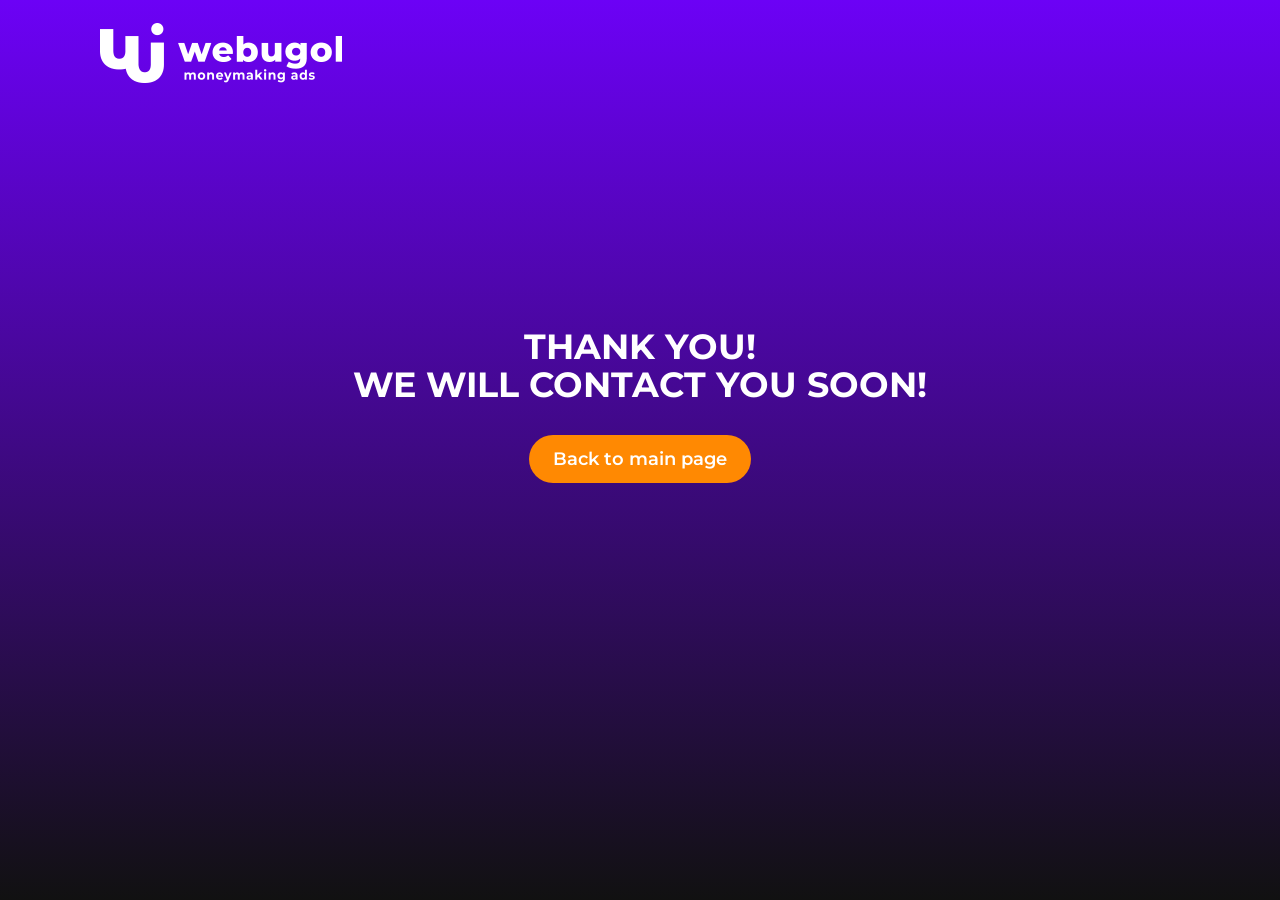
<file: thankyou.html>
<!DOCTYPE html>
<html lang="en">
  <head>
      <!-- Google Tag Manager -->
<script>(function(w,d,s,l,i){w[l]=w[l]||[];w[l].push({'gtm.start':
new Date().getTime(),event:'gtm.js'});var f=d.getElementsByTagName(s)[0],
j=d.createElement(s),dl=l!='dataLayer'?'&l='+l:'';j.async=true;j.src=
'https://www.googletagmanager.com/gtm.js?id='+i+dl;f.parentNode.insertBefore(j,f);
})(window,document,'script','dataLayer','GTM-MC249XD');</script>
<!-- End Google Tag Manager -->
    <!-- Meta Pixel Code -->
    <script>
      !(function (f, b, e, v, n, t, s) {
        if (f.fbq) return;
        n = f.fbq = function () {
          n.callMethod ? n.callMethod.apply(n, arguments) : n.queue.push(arguments);
        };
        if (!f._fbq) f._fbq = n;
        n.push = n;
        n.loaded = !0;
        n.version = '2.0';
        n.queue = [];
        t = b.createElement(e);
        t.async = !0;
        t.src = v;
        s = b.getElementsByTagName(e)[0];
        s.parentNode.insertBefore(t, s);
      })(window, document, 'script', 'https://connect.facebook.net/en_US/fbevents.js');
      fbq('init', '969975690335674');
      fbq('track', 'PageView');
    </script>
    <noscript
      ><img
        height="1"
        width="1"
        style="display: none"
        src="https://www.facebook.com/tr?id=969975690335674&ev=PageView&noscript=1"
    /></noscript>
    <!-- End Meta Pixel Code -->
    <meta charset="UTF-8" />
    <meta http-equiv="X-UA-Compatible" content="IE=edge" />
    <meta name="viewport" content="width=device-width, initial-scale=1.0" />
    <!--FONTS-->
    <link rel="preconnect" href="https://fonts.googleapis.com" />
    <link rel="preconnect" href="https://fonts.gstatic.com" crossorigin />
    <link
      href="https://fonts.googleapis.com/css2?family=Montserrat:wght@400;500;600;700&display=swap"
      rel="stylesheet"
    />
    <!--FONTS-->
    <link href="https://unpkg.com/aos@2.3.1/dist/aos.css" rel="stylesheet" />
    <title>Thank you!</title>
    <link rel="stylesheet" href="css/common.css" />
    <link rel="stylesheet" href="css/header.css" />
    <link rel="stylesheet" href="css/main.css" />
    <link rel="stylesheet" href="css/thankyou.css" />
  </head>
  <body>
      <!-- Google Tag Manager (noscript) -->
<noscript><iframe src="https://www.googletagmanager.com/ns.html?id=GTM-MC249XD"
height="0" width="0" style="display:none;visibility:hidden"></iframe></noscript>
<!-- End Google Tag Manager (noscript) -->
    <header class="header">
      <div class="header_wrapper mycontainer">
        <nav class="navbar">
          <a href="index.html" class="logo_wrapper">
            <img src="img/global/logo.png" alt="logo" class="main-logo logo-white" />
            <img
              src="img/global/logo-color.png"
              alt="logo"
              class="main-logo logo-hide logo-color"
            />
          </a>

          <ul class="navbar_menu"></ul>
        </nav>
      </div>
    </header>
    <section class="main_picture">
      <div class="main_picture_content_wrapper_thankyou" id="container">
        <h1 data-aos="fade-down" data-aos-duration="1000" data-aos-delay="500">
          Thank you!<br />
          We will contact you soon!
        </h1>
        <a
          href="index.html"
          class="main_button mob_button main_picture_button"
          data-aos="fade-down"
          data-aos-duration="1000"
          data-aos-delay="500"
          onclick="scrollToSub()"
          >Back to main page</a
        >
      </div>
    </section>
    <script src="https://unpkg.com/aos@2.3.1/dist/aos.js"></script>
    <script src="js/script.js"></script>
  </body>
</html>
</file>
<file: css/index.css>
@import url(common.css);
@import url(header.css);
@import url(main.css);
@import url(numbers.css);
@import url(solutions.css);
@import url(process.css);
@import url(reviews.css);
@import url(ready.css);
@import url(team.css);
@import url(sub.css);
@import url(footer.css);
@import url(swipe.css); /*# sourceMappingURL=index.css.map */
</file>
<file: css/swipe.css>
.mySwipermainpic {
  width: 100%;
  max-width: 480px;
  max-height: 640px;
  height: 100%;
  margin-right: 100px;
  overflow: visible;
  margin-bottom: 0;
}

.slidemainpic {
  text-align: center;
  font-size: 18px;
  background: transparent;
  display: flex;
  justify-content: center;
  align-items: center;
  height: auto;
  position: relative;
}
.img_from_left {
  position: absolute;
  bottom: -330px;
  left: -300px;
  max-width: 552px;
  width: 100%;
  transition: all 1s;
}
.slidemainpic.swiper-slide-active .img_from_left {
  bottom: 130px;
  transition: all 2s;
  transition-delay: 1s;
}

.slidemainpic .img_from_left {
  max-width: 552px;
  width: auto;
  height: auto;
}
.wrappermainpic {
  overflow: visible;
}
.main_picture_swiper_wrapper {
  width: 57%;
  overflow: hidden;
}
.img_from_right {
  position: absolute;
  bottom: -280px;
  right: -60px;
  transition: all 1s;
}
.slidemainpic.swiper-slide-active .img_from_right {
  bottom: 80px;
  transition: all 2s;
  transition-delay: 1s;
}
.slidemainpic .img_from_right {
  width: auto;
  height: auto;
}
.switcher {
  position: absolute;
  top: -185px;
  right: -40px;
  padding: 23px 26px;
  border-radius: 50px;
  border: 2px solid #fff;
  background: rgba(255, 255, 255, 0.3);
  backdrop-filter: blur(5px);
  display: flex;
  flex-direction: row;
  align-items: center;
  gap: 28px;
  transition: all 1s;
}
.slidemainpic.swiper-slide-active .switcher {
  top: 85px;
  transition: all 1s;
}
.switcher_text {
  color: #fff;
  text-align: center;
  font-family: 'Montserrat';
  font-size: 22px;
  font-style: normal;
  font-weight: 700;
  line-height: normal;
  text-transform: capitalize;
  white-space: nowrap;
}
.bg_item_img {
  opacity: 0.6;
}
.slidemainpic.swiper-slide-active .bg_item_img {
  opacity: 1;
  transition: all 2s;
  transition-delay: 1s;
}
.asdasd {
  display: none;
}
.asdasd_label {
  top: auto;
}
.asdasd_wrapper .asdasd_label {
  position: relative;
  cursor: pointer;
  display: block;
  width: 72px;
  height: 40px;
  background: white;
  border-radius: 50px;
  transition: 300ms linear;
}

.asdasd_wrapper .asdasd_label:before {
  position: absolute;
  top: 50%;
  left: 2px;
  transform: translateY(-50%);
  content: '';
  display: block;
  width: 36px;
  height: 36px;
  background: #fff;

  filter: drop-shadow(0px 0px 6px rgba(51, 51, 51, 0.3));
  border-radius: 50%;
  transition: left 0.6s linear;
}

.asdasd_wrapper .asdasd:checked + .asdasd_label {
  background: #35c658;
}

.asdasd_wrapper .asdasd:checked + .asdasd_label:before {
  left: 32px;
}
.swipe_arrow {
  position: absolute;
  left: 0;
  right: 0;
  margin: auto;
  bottom: 25px;
  max-width: 50px;
  max-height: 50px;
  transition: all 2s;
}
.slidemainpic.swiper-slide-active .swipe_arrow {
  transform: rotate(-90deg);
  transition: all 2s;
  transition-delay: 1s;
}
@media (max-width: 1844px) {
  .main_picture_content_wrapper {
    padding: 0 100px;
  }
}
@media (max-width: 1750px) {
  .main_picture_title {
    font-size: 56px;
    max-width: 500px;
  }

  .main_picture_subtitle {
    font-size: 32px;
    width: 500px;
  }
  .main_picture_swiper_wrapper {
    width: 75%;
    align-self: center;
  }
  .bg_item_img {
    max-width: 368px;
    max-height: 490px;
  }
  .slidemainpic {
    padding-bottom: 20px;
  }
  .img_from_left {
    max-width: 337.022px;
    max-height: 128.389px;
  }
  .img_from_left {
    left: -140px;
  }
  .img_from_right {
    max-width: 117.155px;
    max-height: 110.736px;
    right: 0;
  }
  .swipe_arrow {
    bottom: 0px;
  }
}

@media (max-width: 1435px) {
  .main_picture_content_wrapper {
    padding: 0 50px;
  }
}
@media (max-width: 1330px) {
  .main_picture_content_wrapper {
    flex-direction: column;
    gap: 20px;
    justify-content: center;
  }
  .main_picture_swiper_wrapper {
    width: 100%;
    align-self: center;
  }
  .container-for-swiper {
    display: flex;
    align-items: center;
    justify-content: center;
    margin-bottom: 50px;
  }
  .mySwipermainpic {
    margin: 0 auto;
  }
  .main_picture_text_container {
    align-self: flex-start;
    margin-top: 160px;
  }
  .main_picture {
    height: auto;
  }
}
@media (max-width: 900px) {
  .bg_item_img {
    width: 295.295px !important;
    height: 393.192px !important;
  }
  .img_from_left {
    max-width: 338.626px;
    max-height: 128.389px;
    left: -80px;
  }
  .img_from_right {
    max-width: 117.155px;
    max-height: 110.736px;
    right: 30px;
  }
  .switcher_text {
    font-size: 12.839px;
  }
  .switcher {
    padding: 18.456px 20.863px;
  }
  .asdasd_wrapper .asdasd_label {
    width: 43px;
    height: 24px;
  }
  .asdasd_wrapper .asdasd_label:before {
    height: 23px;
    width: 23px;
  }
  .asdasd_wrapper .asdasd:checked + .asdasd_label:before {
    left: 19px;
  }
}
@media (max-width: 740px) {
  .main_picture_content_wrapper {
    padding: 0 20px;
  }

  .bg_item_img {
    width: 230.928px !important;
    height: 310.61px !important;
  }
  .img_from_left {
    max-width: 200.809px;
    max-height: 76.403px;
    left: 40px;
  }
  .slidemainpic.swiper-slide-active .img_from_left {
    bottom: 70px;
  }
  .slidemainpic.swiper-slide-active .img_from_right {
    bottom: 50px;
  }
  .slidemainpic.swiper-slide-active .switcher {
    top: 69px;
  }
  .switcher {
    right: 120px;
    gap: 15px;
  }
  .img_from_right {
    max-width: 75.243px;
    max-height: 70.723px;
    right: 125px;
  }
  .switcher_text {
    font-size: 12.04px;
  }
  .switcher {
    padding: 10.12px 11.441px;
  }
  .asdasd_wrapper .asdasd_label {
    width: 24px;
    height: 13px;
  }
  .asdasd_wrapper .asdasd_label:before {
    height: 12px;
    width: 12px;
  }
  .asdasd_wrapper .asdasd:checked + .asdasd_label:before {
    left: 11px;
  }
  .swipe_arrow {
    max-width: 22px;
    max-height: 22px;
    bottom: 11px;
  }
  .main_picture_title {
    font-size: 35px;
    max-width: 311px;
  }
  .main_picture_text_container {
    margin-top: 90px;
  }
  .main_picture_subtitle {
    font-size: 17px;
    max-width: 311px;
    margin-bottom: 30px;
  }
  .main_main_button {
    font-size: 17px;
    padding: 14.579px 20.495px;
  }
  .mainarrow {
    width: 20.495px;
    height: 20.495px;
  }
}

@media (max-width: 600px) {
  .main_main_button {
    display: flex;
  }
}
@media (max-width: 520px) {
  .mySwipermainpic {
    max-width: 340px;
  }

  .img_from_right {
    right: 15px;
  }
  .img_from_left {
    left: 0px;
  }
  .switcher {
    right: 20px;
  }
}
</file>
<file: css/common.css>
* {
  box-sizing: border-box;
  font-family: 'Montserrat', sans-serif;
}

/*CSS RESET START*/
html,
body,
div,
span,
applet,
object,
iframe,
h1,
h2,
h3,
h4,
h5,
h6,
p,
blockquote,
pre,
a,
abbr,
acronym,
address,
big,
cite,
code,
del,
dfn,
em,
font,
img,
ins,
kbd,
q,
s,
samp,
small,
strike,
strong,
sub,
sup,
tt,
var,
b,
u,
i,
center,
dl,
dt,
dd,
ol,
ul,
li,
fieldset,
form,
label,
legend,
table,
caption,
tbody,
tfoot,
thead,
tr,
th,
td {
  margin: 0;
  padding: 0;
  border: 0;
  outline: 0;
  font-size: 100%;
  vertical-align: baseline;
  background: transparent;
}

body {
  line-height: 1;
  overflow-x: hidden;
  overflow-y: scroll;
}

ol,
ul {
  list-style: none;
}

blockquote,
q {
  quotes: none;
}

blockquote:before,
blockquote:after,
q:before,
q:after {
  content: '';
  content: none;
}

:focus {
  outline: 0;
}

ins {
  text-decoration: none;
}

del {
  text-decoration: line-through;
}

table {
  border-collapse: collapse;
  border-spacing: 0;
}
/*CSS RESET END*/

/*COLOR VARIABLES START*/
:root {
  --main-bg-color: #111111;
  --usual-decorations: #ff8902;
  --main-text-color: #ffffff;
  --unusual-decor: #ff9c00;
  --subcolor: rgba(255, 255, 255, 0.57);
  --section--title-text: #6c01f6;
  --section-subtitles-color: rgba(242, 245, 247, 0.63);
}
/*COLOR VARIABLES END*/

/*COMMONT STYLES START*/
html {
  scroll-behavior: smooth;
}
.main_button {
  display: flex;
  align-items: center;
  justify-content: center;
  gap: 10px;
  padding: 15px 24px;
  border-radius: 58px;
  background: #ff8902;
  font-size: 18px;
  font-style: normal;
  font-weight: 600;
  text-decoration: none;
  color: #fff;
  transition: all 0.5s;
  text-decoration: none;
}
.main_button:hover {
  background-color: #c57b27;
  transition: all 0.5s;
  text-decoration: none;
  color: var(--main-text-color);
}
body {
  position: relative;
  width: 100%;
  margin: 0 auto;
  z-index: 2;
  background: #111;
}
h1 {
  position: relative;
  text-align: center;
  font-size: 72px;
  font-weight: 700;
  line-height: 110%;
  text-transform: uppercase;
  color: white;
  max-width: 722px;
  margin-top: 0%;
}
.container {
  max-width: 1620px;
  /* margin: 0 auto; */
  padding-left: 150px;
  padding-right: 150px;
}
h2 {
  padding: 12px 32px;
  border-radius: 33px;
  background: rgba(255, 255, 255, 0.1);
  backdrop-filter: blur(10px);
  color: var(--section-subtitles-color);
  text-align: center;
  font-size: 16px;
  font-weight: 400;
  text-transform: uppercase;
  display: inline;
  margin-bottom: 28px;
}
.section_subtitle {
  color: var(--section--title-text);
  text-align: center;
  font-size: 52px;
  font-weight: 600;
}
/*COMMONT STYLES END*/
@media (max-width: 1600px) {
  .container {
    padding-left: 100px;
    padding-right: 100px;
  }
}
</file>
<file: css/header.css>
header {
  /* background-color: transparent; */
  width: 100%;
  height: 100px;
  position: fixed;
  top: 0;
  z-index: 100;
  transition: all 0.5s;
}
.active {
  background-color: rgba(34, 34, 34, 0.5);
  backdrop-filter: blur(10px);
  transition: all 0.5s;
}
.header_wrapper {
  height: 100%;
  /* max-width: 1620px; */
  display: flex;
  align-items: center;
  justify-content: space-between;
  padding: 24px 150px 16px 150px;
  margin: 0 auto;
}

.navbar {
  margin: 0 auto;
  display: flex;
  justify-content: space-between;
  height: 100%;
  align-items: center;
  flex-wrap: nowrap;
  width: 100%;
  padding: 0;
}
.arrow_icon {
  height: 24px;
  width: 24px;
}
.stick {
  display: block;
  width: 30px;
  height: 3px;
  margin: 6px auto;
  background-color: white;
  transition: 0.2s;
}
.logo_wrapper {
  cursor: pointer;
  z-index: 100;
}
.main-logo {
  height: 60px;
}
.logo-color {
  width: 100%;
  max-height: 60px;
  z-index: 100;
  /* animation-duration: 0.5s;
  animation-name: fadelogoin;
  animation-timing-function: linear; */
}
.logo-hide {
  display: none;
}
.burger {
  display: none;
}

.popup {
  display: none;
}

.noscroll {
  overflow: hidden;
}
.navbar_menu {
  display: flex;
  gap: 24px;
  height: 100%;
  align-items: center;
  margin-left: 31px;
}
.nav_elem {
  position: relative;
  text-decoration: none;
  font-size: 14px;
  color: var(--main-text-color);
  letter-spacing: 0.2px;
  border-radius: 15px;
  transition: 0.5s;
  cursor: pointer;
}
.nav_elem:hover {
  color: #cacaca;
  transition: 0.5s;
}
.nav_elem:after {
  content: '';
  position: absolute;
  right: 0;
  width: 0;
  height: 1.5px;
  display: block;
  background-color: #ff8902;
  transition: 0.5s;
  margin-top: 10px;
}

.nav_elem:hover::after {
  left: 0;
  right: auto;
  width: 100%;
}

@media (max-width: 1620px) {
  .header_wrapper {
    padding: 24px 100px 16px 100px;
  }
}
@media (max-width: 1200px) {
  .header_wrapper {
    padding: 24px 20px 16px 20px;
  }
}
@media (max-width: 1050px) {
  .navbar {
    padding: 0;
  }
  .navbar_menu {
    display: none;
  }

  .burger {
    display: flex;
    align-items: center;
    z-index: 100;
  }

  .stick {
    display: block;
    width: 24px;
    height: 3px;
    margin: 2.5px auto;
    background-color: var(--main-text-color);
    transition: 0.2s;
    border-radius: 3px;
  }

  .burger_space {
    padding: 10px 0;
    cursor: pointer;
  }

  .logo_wrapper {
    padding: 10px 0px;
  }

  .popup {
    position: absolute;
    right: 100%;
    width: 100%;
    height: calc(100svh);
    z-index: 50;
    display: none;
    overflow: hidden;
    top: 0;
    justify-content: flex-end;
    background-color: rgba(17, 17, 17, 1);
  }

  .popup.open {
    position: fixed;
    left: 0;
    display: flex;
    animation-duration: 0.5s;
    animation-name: fadein;
    animation-timing-function: linear;
  }

  @keyframes fadein {
    from {
      background-color: rgba(0, 0, 0, 0);
    }

    to {
      background-color: rgbargba(17, 17, 17, 1);
    }
  }

  .popup_textblock {
    position: absolute;
    left: 100%;
    width: 100%;
    background-color: var(--sub-bg-color);
    align-items: center;
    overflow: auto;
    display: flex;
    flex-direction: column;
    align-items: center;
    justify-content: space-around;
    padding-left: 20px;
    background: url('../img/main/mobbgmenu.png');
    background-size: 100% auto;
    background-repeat: no-repeat;
    background-position-y: bottom;
  }
  .mob_menu_bgimage {
    display: block;
    position: fixed;
    bottom: 0;

    width: 100%;
  }

  .navbar_menu_mobile {
    display: flex;
    flex-direction: column;
    align-items: center;
    width: 100%;
    padding-top: 60px;
    gap: 18px;
  }

  .nav_elem_mobile {
    display: block;
    padding: 9px;
    text-decoration: none;
    font-size: 24px;
    font-weight: 600;
    line-height: 125%;
    letter-spacing: 1px;
    color: var(--main-text-color);
  }

  .nav_elem_mobile:hover {
    background-color: gray;
    color: white;
  }

  .popup_textblock.slidein {
    position: relative;
    display: flex;
    left: 0;
    animation-duration: 0.5s;
    animation-name: slidein;
    animation-timing-function: linear;
  }

  @keyframes fadelogoin {
    from {
      opacity: 0;
    }

    to {
      opacity: 1;
    }
  }
  @keyframes fadelogoout {
    from {
      opacity: 1;
    }

    to {
      opacity: 0;
    }
  }
  @keyframes slidein {
    from {
      left: 100%;
    }

    to {
      left: 0;
    }
  }

  @keyframes fadeout {
    from {
      background-color: rgba(17, 17, 17, 1);
    }

    to {
      background-color: rgba(0, 0, 0, 0);
    }
  }

  @keyframes slideout {
    from {
      left: 0;
    }

    to {
      left: 100%;
    }
  }
}

.popup.close {
  background-color: rgba(0, 0, 0, 0);
  animation-name: fadeout;
  animation-duration: 0.3s;
  animation-timing-function: linear;
}

.popup_textblock.slideout {
  left: 100%;
  animation-name: slideout;
  animation-duration: 0.3s;
  animation-timing-function: linear;
}

.burger_space.active .stick:nth-child(2) {
  opacity: 0;
}

.burger_space.active .stick:nth-child(1) {
  transform: translateY(5.66px) rotate(45deg);
}

.burger_space.active .stick:nth-child(3) {
  transform: translateY(-5.66px) rotate(-45deg);
}
@media (max-width: 600px) {
  .main_button {
    display: none;
  }
  .main-logo {
    height: 40px;
    width: 161px;
    transition: all 2s;
  }
  .logo-color {
    width: 162px;
    transition: all 2s;
  }
  header {
    height: 64px;
  }
  .mob_button {
    display: flex;
  }
  .mob_menu_button {
    margin-bottom: 30px;
  }
  .fly_space {
    top: 64px;
    height: calc(100svh - 124px);
  }
}
</file>
<file: css/main.css>
.main_picture {
  position: relative;
  background: linear-gradient(180deg, #6c01f6 0%, #111 100%);
  height: 100svh;
  width: 100vw;
  display: flex;
  align-items: center;
  justify-content: space-between;
  overflow-x: hidden;
  flex-direction: column;
}

.main_picture_content_wrapper {
  position: relative;
  width: 100%;
  height: 100%;
  margin: 0 auto;
  padding: 0 150px;
  display: flex;
  flex-direction: row;
  align-items: center;
  justify-content: space-between;
  overflow-x: hidden;
}
.main_picture_text_container {
  display: flex;
  flex-direction: column;
  align-items: flex-start;
}
.main_picture_title {
  color: #fff;

  font-family: 'Montserrat';
  font-size: 72px;
  font-style: normal;
  font-weight: 700;
  line-height: 110%; /* 79.2px */
  text-transform: uppercase;
  max-width: 625px;
  margin-bottom: 10px;
}

.main_picture_text_accent {
  color: #ff8902;
}
.main_picture_subtitle {
  color: #fff;

  font-family: 'Montserrat';
  font-size: 42px;
  font-style: normal;
  font-weight: 300;
  line-height: 130%;
  max-width: 625px;
  margin-bottom: 60px;
}
.main_button {
}
.arrow_icon {
}
.main_picture_swiper_wrapper {
}

.running-line {
  display: flex;
  align-items: center;
  justify-content: center;
  gap: 40px;
  padding: 18px 0px;
  z-index: 99;
}
.running-line_wrapper {
  display: flex;
  align-items: center;
  justify-content: center;
  gap: 40px;
}
.running-line_text {
  color: #fff;
  font-size: 24px;
  font-weight: 700;
  line-height: 130%;
  text-transform: uppercase;
  white-space: nowrap;
  display: flex;
  align-items: center;
  gap: 20px;
}
.running-line_circle {
  display: inline-block;
  border-radius: 50%;
  width: 18px;
  height: 18px;
  background-color: #ff8902;
}

.righttoleft {
  animation: righttoleft 20s infinite alternate linear;
}
.main_picture_button {
  margin-bottom: 10svh;
  z-index: 99;
}
.main_main_button {
  color: white;
}
@keyframes righttoleft {
  from {
    transform: translateX(0%);
  }
  to {
    transform: translateX(-30%);
  }
}

@media (max-width: 800px) {
  /* .main_picture_button {
    margin-top: 15%;
  } */
}
@media (max-width: 580px) {
  h1 {
    max-width: 350px;
    /* margin-top: 30%; */
  }
  /* .main_picture_button {
    margin-top: 15%;
  } */
  .running-line_text {
    font-size: 16px;
    line-height: 130%;
  }
  .running-line {
    padding-bottom: 15px;
    padding-top: 15px;
  }
  .running-line_circle {
    height: 14px;
    width: 14px;
  }
  .main_flag {
    width: 16px;
    height: 16px;
    position: absolute;
    top: calc(100% - 44px);
    left: calc(100% - 15px);
  }
}

@media (max-height: 520px) {
  h1 {
    font-size: 35px;
    /* margin-top: 3%; */
  }
  /* .main_picture_button {
    margin-top: 3%;
  } */
}
@media (max-height: 490px) {
  .nav_elem_mobile {
    font-size: 16px;
    padding: 6px;
  }
  .navbar_menu_mobile {
    margin-top: 70px;
    padding-top: 0;
  }
}
</file>
<file: css/thankyou.css>
h1 {
  font-size: 35px;
}
.main_picture_content_wrapper {
  justify-content: flex-start;
  gap: 30px;
  margin-top: 38svh;
}
.main_picture_content_wrapper_thankyou {
  display: flex;
  flex-direction: column;
  align-items: center;
  justify-content: center;
  height: 100%;
  gap: 30px;
}
@media (max-width: 600px) {
  .main_picture_content_wrapper {
    justify-content: flex-start;
    gap: 30px;
    margin-top: 30svh;
  }
}
</file>
